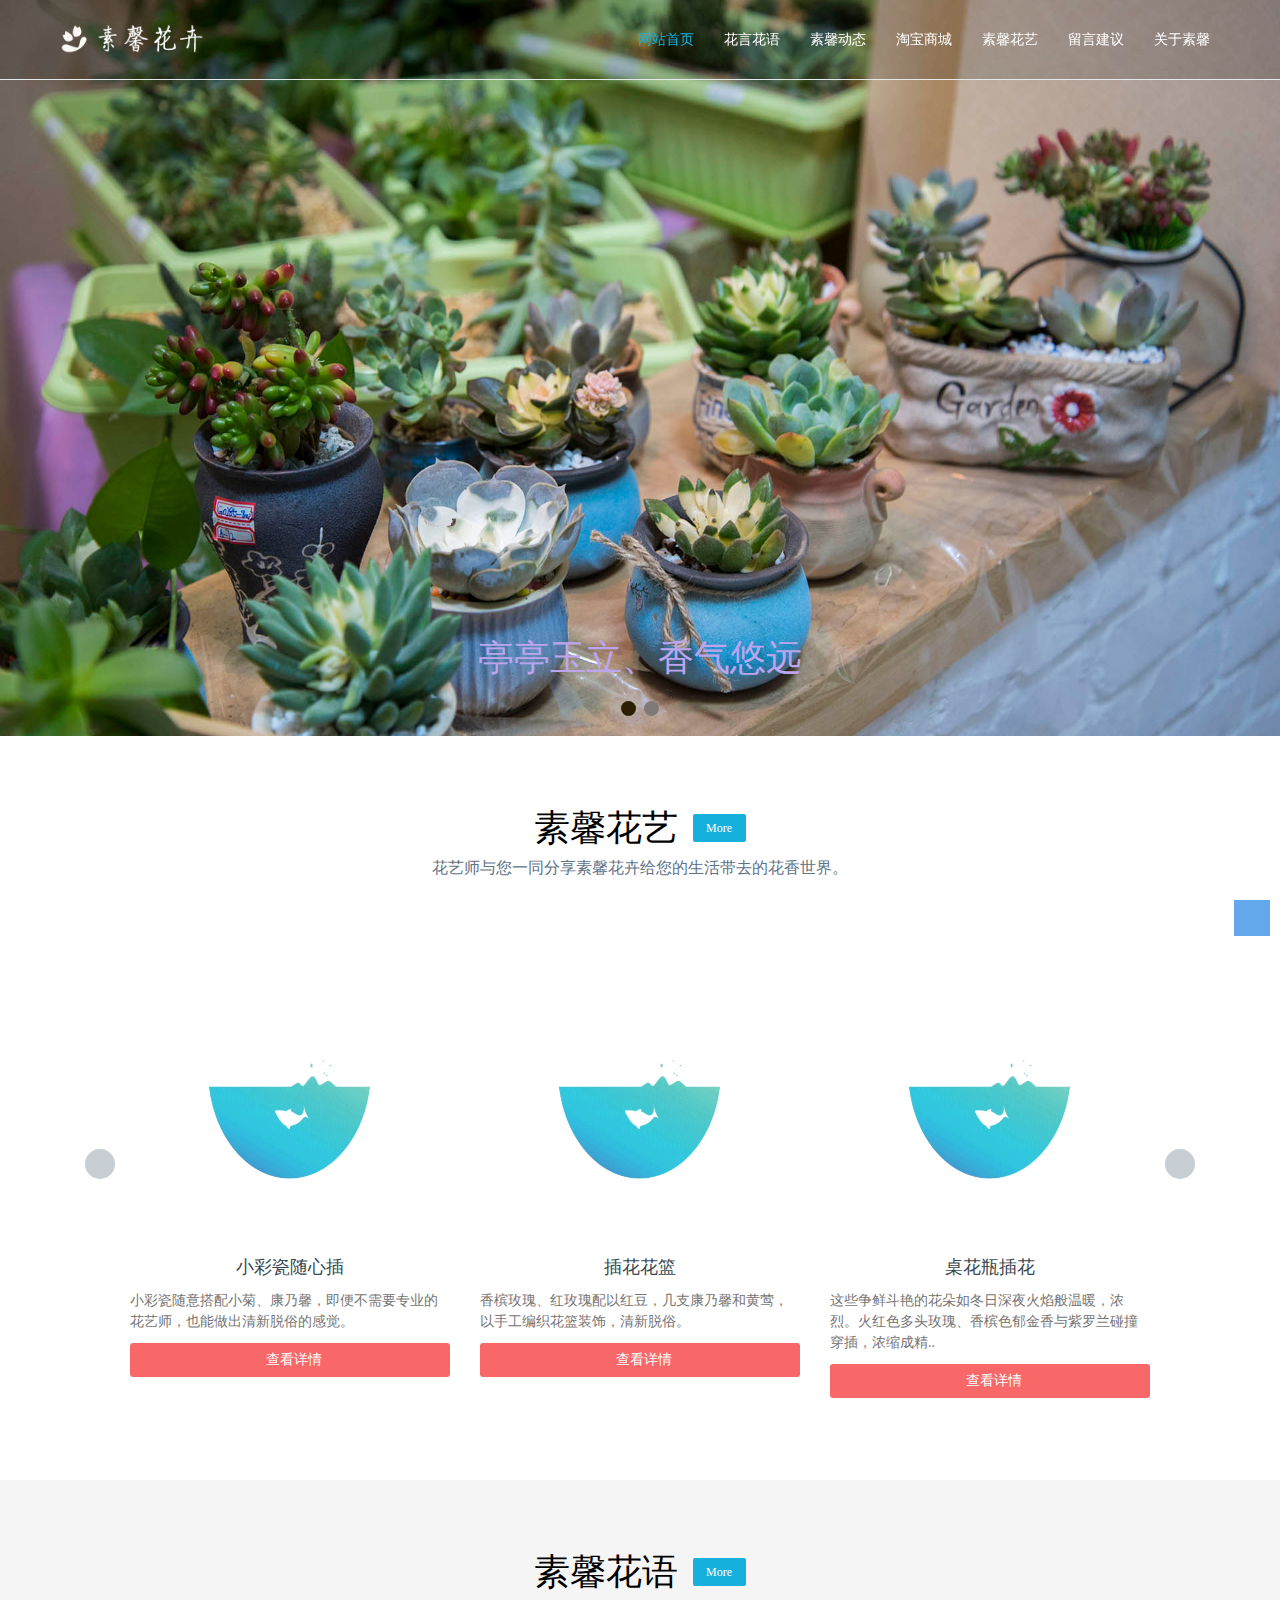
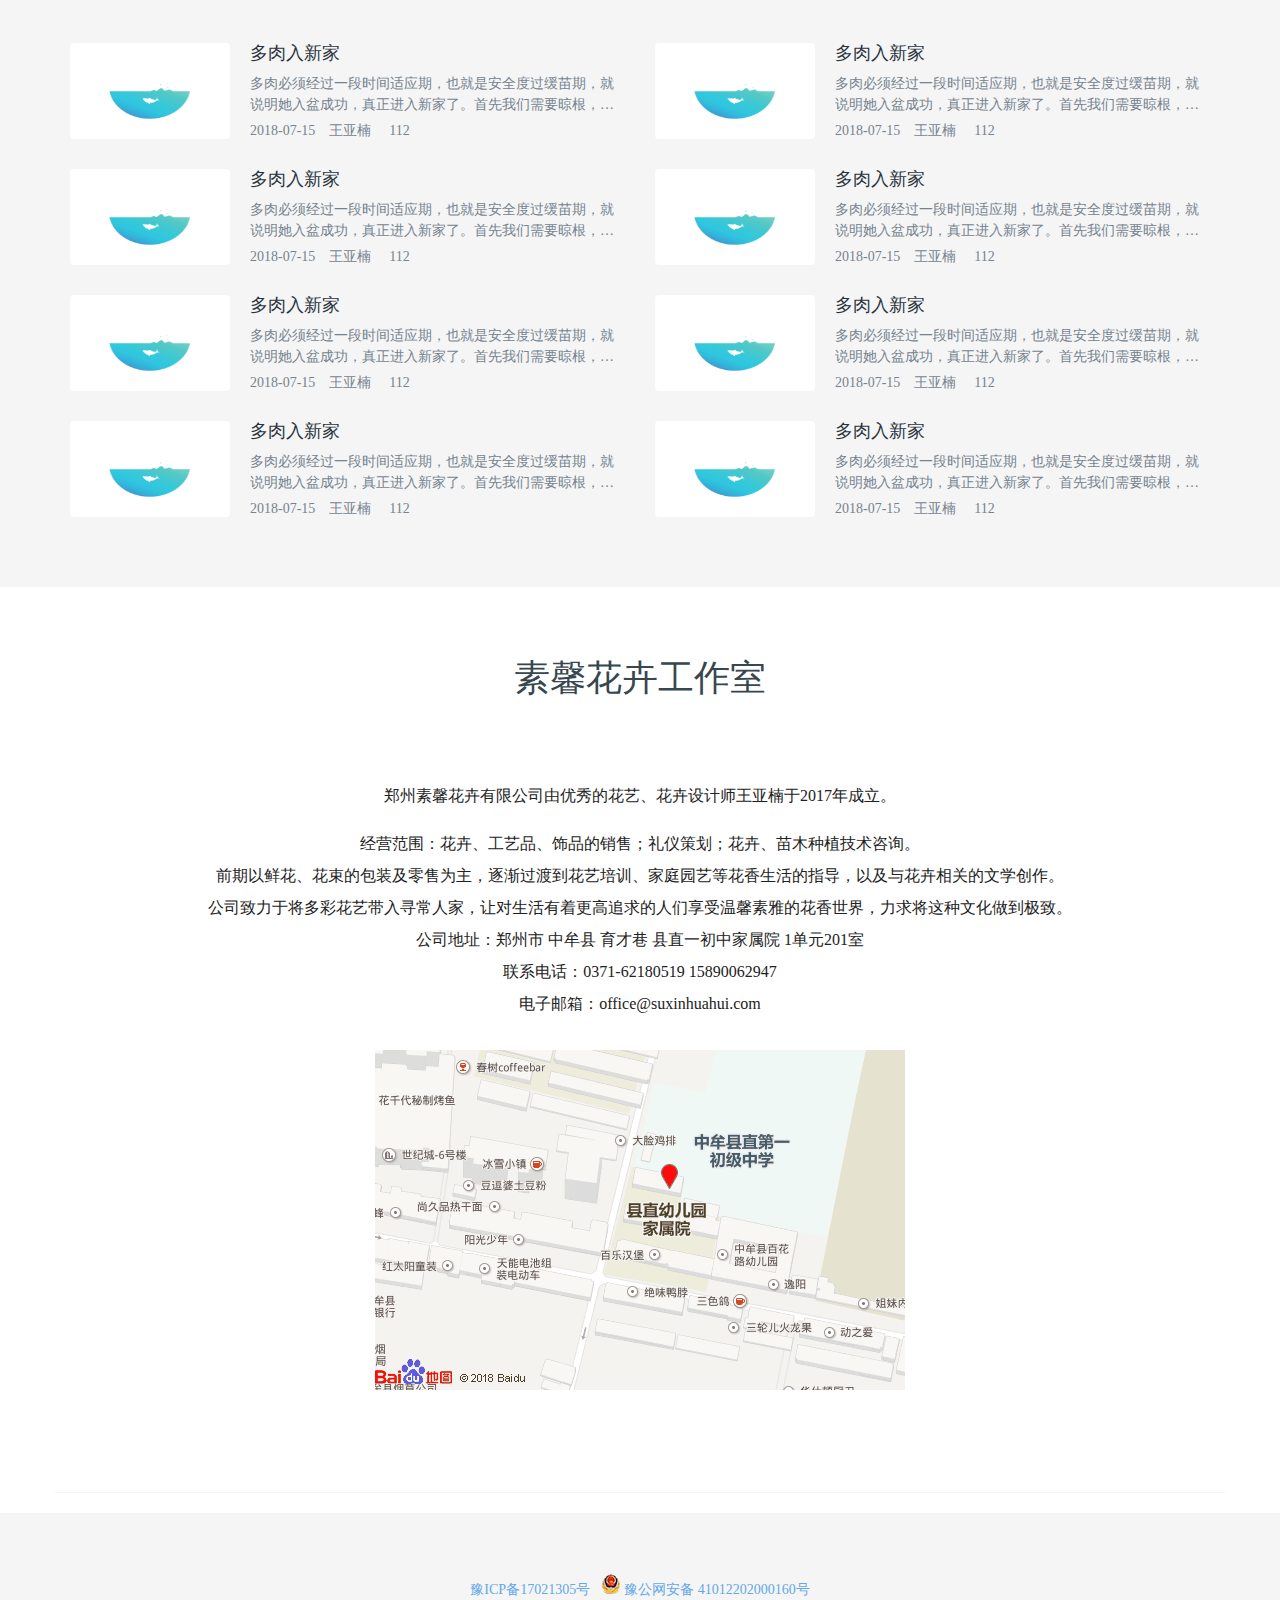
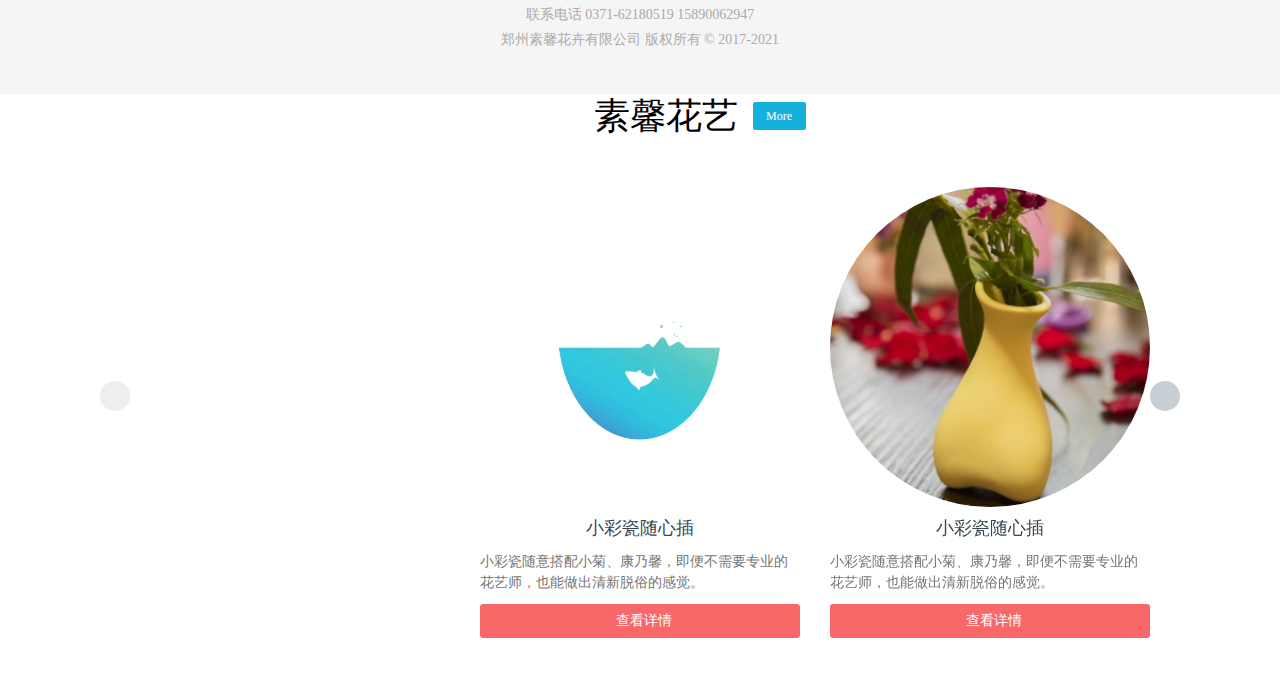
<file: index.html>
<!DOCTYPE html>
<html>
<head>
	<title>素馨花卉</title>
	<meta charset="utf-8">
	<link rel="stylesheet" type="text/css" href="css/index.css">
	<link rel="stylesheet" href="css/swiper-4.4.1.min.css" />
	<link rel="stylesheet" type="text/css" href="https://at.alicdn.com/t/font_800820_beulbcpk736.css">
	<link rel="stylesheet" href="css/animate.css" />
</head>
<style type="text/css">
.swiper-container {
    width: 1020px;
	height: 604px;
	margin:0 auto;
	/*padding: 0 15px;*/
}  
.swiper-wrapper {
	width: 1020px;
	height: 476px;
	/*padding: 0 60px;*/
	margin-top: 50px;
	position: relative;
}
.swiper-slide {
	display: inline-block;
	width: 900px;
	height: 454px;
	/*float: left;*/
	text-align: center;
	font-size: 18px;
	background: #fff;
	
	/* Center slide text vertically */
	display: -webkit-box;
	display: -ms-flexbox;
	display: -webkit-flex;
	display: flex;
	-webkit-box-pack: center;
	-ms-flex-pack: center;
	-webkit-justify-content: center;
	justify-content: center;
	-webkit-box-align: center;
	-ms-flex-align: center;
	-webkit-align-items: center;
	align-items: center;
}
.swiper-container {
	width: 1020px;
	height: 604px;
	/*margin:0 auto;*/
	padding: 0 30px;
}
.swiper-container .text {
	width: 1140px;
	height: 43px;
	margin-bottom: 11px;
	font-size: 36px;
	font-weight: 300;
	display: flex;
	align-items: center;
	justify-content: center;
}
.swiper-container .text a {
	display: inline-block;
	width: 27px;
	height: 18px;
	color: #fff;
	background-color: #16b0dc;
	padding: 5px 13px;
	margin-left: 15px;
	font-size: 12px;
	line-height: 18px;
	border-radius: 2px;
}
.swiper-container .text a:hover {
	background: #62a8ea;
}
.swiper-container p {
	font-size: 16px;
	font-weight: 300;
	text-align: center;
	width: 80%;
	margin: 0 auto;
	color: #5e7387;
}
.swiper-wrapper {
	width: 1020px;
	height: 476px;
	/*padding: 0 60px;*/
	margin-top: 50px;
	position: relative;
	
}
.swiper-wrapper .swiper-slide {
	display: inline-block;
	width: 320px;
	height: 454px;
	/*float: left;*/
	/*margin-right: 30px;*/
	/*float: left;*/
}
.swiper-wrapper .swiper-slide img {
	width: 320px;
	height: 320px;
	border-radius: 160px;
}
.swiper-wrapper .swiper-slide h4 {
	font-size: 18px;
	margin: 11px 0;
	font-weight: 400;
	line-height: 1.2;
	color: #37474f;
	text-align: center;
}
.swiper-wrapper .swiper-slide p {
	width: 100%;
	font-size: 14px;
	line-height: 21px;
	color: #757575;
	margin: 0 0 11px;
	text-align: left;
}
.swiper-wrapper .swiper-slide a {
	padding: 6px 15px;
	font-size: 14px;
	line-height: 22px;
	border-radius: 3px;
	display: block;
	color: #fff;
	background: #f96868;
	text-align: center;
	position: relative;
}
.swiper-wrapper .swiper-slide a:hover .list-zz{
	display: block;
}
.list-zz {
	display: none;
	position: absolute;
	top: 0;
	left: 0;
	width: 100%;
	height: 100%;
	background: rgba(255,255,255,0.1);
}
.swiper-button-prev , .swiper-button-next {
	width: 30px;
	height: 30px;
	border-radius: 15px;
	background: #C8CFD4;
	color: red;
	position: absolute;
	top: 0;
	bottom: 0;
	margin-bottom: auto;
	margin-top: auto;
	/*left: 15px;*/
	font-size: 15px;
	text-align: center;
	line-height: 30px;
}
.swiper-button-next {
	/*left: 0;*/
	right: 0;
}
.swiper-button-prev {
	left: 0;
	/*right: 0;*/
}
.swiper-button-next:hover {
	background: #B5BFC5;
	color: #fff;
}
.swiper-button-prev:hover {
	background: #B5BFC5;
	color: #fff;
}
.huayu-box li:first-child {
	animation-delay: .1s;
	animation-duration: 1s;
}
.huayu-box li:nth-child(2) {
	animation-delay: .1s;
	animation-duration: 1s;
}
.huayu-box li:nth-child(3) {
	animation-delay: .3s;
	animation-duration: 1s;
}
.huayu-box li:nth-child(4) {
	animation-delay: .3s;
	animation-duration: 1s;
}
.huayu-box li:nth-child(5) {
	animation-delay: .5s;
	animation-duration: 1s;
}.huayu-box li:nth-child(6) {
	animation-delay: .5s;
	animation-duration: 1s;
}
.huayu-box li:nth-child(7) {
	animation-delay: .7s;
	animation-duration: 1s;
}.huayu-box li:nth-child(8) {
	animation-delay: .7s;
	animation-duration: 1s;
}

</style>
<body>
<!-- 导航开始 -->
	<div class="nav-box">
		<div class="nav">
			<a href="" class="navL">
				<div class="logo">
					<img src="img/logo.png">
				</div>
			</a>
			<ul class="navR">
				<li>
					<a href="" class="hot">网站首页</a>
				</li>
				<li>
					<a href="hyhy.html">花言花语</a>
				</li>
				<li>
					<a href="sxdt.html">素馨动态</a>
				</li>
				<li>
					<a href="">淘宝商城</a>
				</li>
				<li>
					<a href="sxhy.html">素馨花艺</a>
				</li>
				<li>
					<a href="lyjy.html">留言建议</a>
				</li>
				<li>
					<a href="gysx.html">关于素馨</a>
				</li>
			</ul>
		</div>
	</div>
<!-- 导航结束 -->

<!-- banner开始 -->
	<div class="banner-box">
		<a class="banner" href="">
			<img src="img/banner1.JPG">
			<p>亭亭玉立、香气悠远</p>
		</a>
		<a class="banner" href="">
			<img src="img/banner2.JPG">
			<p>乐趣多多</p>
		</a>
		<a href="" class="btnL-zz"></a>
		<a href="" class="btnR-zz"></a>
		<div class="btnL"><i class="iconfont icon-zuojiantou"></i></div>
		<div class="btnR"><i class="iconfont icon-youjiantou"></i></div>
		<div class="btn-bottom">
			<div class="btn"></div>
			<div class="btn"></div>
		</div>
	</div>
<!-- banner结束 -->

<!-- 素馨花艺开始 -->
	<div class="huayi-box settop">
		<div class="huayi">
			<div class="text">
				素馨花艺
				<a href="">
					More
				</a>
			</div>
			<p>花艺师与您一同分享素馨花卉给您的生活带去的花香世界。</p>
			<div class="huayi-list">
				<div class="list">
					<img srcimg="img/huayi-list1.jpg" src="img/0172dd57ac15350000012e7e32747e.gif">
					<h4>小彩瓷随心插</h4>
					<p>小彩瓷随意搭配小菊、康乃馨，即便不需要专业的花艺师，也能做出清新脱俗的感觉。</p>
					<a href="">
						<i class="iconfont icon-videobluxiang"></i>&nbsp;
						查看详情
						<div class="list-zz"></div>
					</a>
				</div>
				<div class="list">
					<img srcimg="img/huayi-list2.jpg" src="img/0172dd57ac15350000012e7e32747e.gif">
					<h4>插花花篮</h4>
					<p>香槟玫瑰、红玫瑰配以红豆，几支康乃馨和黄莺，以手工编织花篮装饰，清新脱俗。</p>
					<a href="">
						<i class="iconfont icon-videobluxiang"></i>&nbsp;
						查看详情
						<div class="list-zz"></div>
					</a>
				</div>
				<div id="onelist" class="list">
					<img srcimg="img/huayi-list3.jpg" src="img/0172dd57ac15350000012e7e32747e.gif">
					<h4>桌花瓶插花</h4>
					<p>这些争鲜斗艳的花朵如冬日深夜火焰般温暖，浓烈。火红色多头玫瑰、香槟色郁金香与紫罗兰碰撞穿插，浓缩成精..</p>
					<a href="">
						<i class="iconfont icon-videobluxiang"></i>&nbsp;
						查看详情
						<div class="list-zz"></div>
					</a>
				</div>
				<a href="" class="btnL2"><i class="iconfont icon-zuojiantou"></i></a>
				<a href="" class="btnR2"><i class="iconfont icon-youjiantou"></i></a>
			</div>
		</div>		
	</div>
<!-- 素馨花艺结束 -->

<!-- 素馨花语开始 -->
	<div class="huayu-box settop">
		<div class="huayu">
			<div class="text">
				素馨花语<a href="hyhy.html">More</a>
			</div>
			<ul>
				<li>
					<a href="hyhy.html" class="img-box"><img srcimg="./img/huayu-list1.jpg" src="img/0172dd57ac15350000012e7e32747e.gif" title="多肉入新家"></a>
					<div class="text-body">
						<a href="hyhy.html">多肉入新家</a>
						<p>多肉必须经过一段时间适应期，也就是安全度过缓苗期，就说明她入盆成功，真正进入新家了。首先我们需要晾根，然后我们需要</p>
						<p>
							<span>2018-07-15</span>
							<span>王亚楠</span>
							<span><i class="iconfont icon-ai-eye"></i>112</span>
						</p>
					</div>
				</li>
				<li>
					<a href="hyhy.html" class="img-box"><img srcimg="img/huayu-list1.jpg" src="img/0172dd57ac15350000012e7e32747e.gif" title="多肉入新家"></a>
					<div class="text-body">
						<a href="hyhy.html">多肉入新家</a>
						<p>多肉必须经过一段时间适应期，也就是安全度过缓苗期，就说明她入盆成功，真正进入新家了。首先我们需要晾根，然后我们需要</p>
						<p>
							<span>2018-07-15</span>
							<span>王亚楠</span>
							<span><i class="iconfont icon-ai-eye"></i>112</span>
						</p>
					</div>
				</li>
				<li>
					<a href="hyhy.html" class="img-box"><img srcimg="img/huayu-list1.jpg" src="img/0172dd57ac15350000012e7e32747e.gif" title="多肉入新家"></a>
					<div class="text-body">
						<a href="hyhy.html">多肉入新家</a>
						<p>多肉必须经过一段时间适应期，也就是安全度过缓苗期，就说明她入盆成功，真正进入新家了。首先我们需要晾根，然后我们需要</p>
						<p>
							<span>2018-07-15</span>
							<span>王亚楠</span>
							<span><i class="iconfont icon-ai-eye"></i>112</span>
						</p>
					</div>
				</li>
				<li>
					<a href="hyhy.html" class="img-box"><img srcimg="./img/huayu-list1.jpg" src="img/0172dd57ac15350000012e7e32747e.gif" title="多肉入新家"></a>
					<div class="text-body">
						<a href="hyhy.html">多肉入新家</a>
						<p>多肉必须经过一段时间适应期，也就是安全度过缓苗期，就说明她入盆成功，真正进入新家了。首先我们需要晾根，然后我们需要</p>
						<p>
							<span>2018-07-15</span>
							<span>王亚楠</span>
							<span><i class="iconfont icon-ai-eye"></i>112</span>
						</p>
					</div>
				</li>
				<li>
					<a href="hyhy.html" class="img-box"><img srcimg="./img/huayu-list1.jpg" src="img/0172dd57ac15350000012e7e32747e.gif" title="多肉入新家"></a>
					<div class="text-body">
						<a href="hyhy.html">多肉入新家</a>
						<p>多肉必须经过一段时间适应期，也就是安全度过缓苗期，就说明她入盆成功，真正进入新家了。首先我们需要晾根，然后我们需要</p>
						<p>
							<span>2018-07-15</span>
							<span>王亚楠</span>
							<span><i class="iconfont icon-ai-eye"></i>112</span>
						</p>
					</div>
				</li>
				<li>
					<a href="hyhy.html" class="img-box"><img srcimg="./img/huayu-list1.jpg" src="img/0172dd57ac15350000012e7e32747e.gif" title="多肉入新家"></a>
					<div class="text-body">
						<a href="hyhy.html">多肉入新家</a>
						<p>多肉必须经过一段时间适应期，也就是安全度过缓苗期，就说明她入盆成功，真正进入新家了。首先我们需要晾根，然后我们需要</p>
						<p>
							<span>2018-07-15</span>
							<span>王亚楠</span>
							<span><i class="iconfont icon-ai-eye"></i>112</span>
						</p>
					</div>
				</li>
				<li>
					<a href="hyhy.html" class="img-box"><img srcimg="./img/huayu-list1.jpg" src="img/0172dd57ac15350000012e7e32747e.gif" title="多肉入新家"></a>
					<div class="text-body">
						<a href="hyhy.html">多肉入新家</a>
						<p>多肉必须经过一段时间适应期，也就是安全度过缓苗期，就说明她入盆成功，真正进入新家了。首先我们需要晾根，然后我们需要</p>
						<p>
							<span>2018-07-15</span>
							<span>王亚楠</span>
							<span><i class="iconfont icon-ai-eye"></i>112</span>
						</p>
					</div>
				</li>
				<li>
					<a href="hyhy.html" class="img-box"><img srcimg="./img/huayu-list1.jpg" src="img/0172dd57ac15350000012e7e32747e.gif" title="多肉入新家"></a>
					<div class="text-body">
						<a href="hyhy.html">多肉入新家</a>
						<p>多肉必须经过一段时间适应期，也就是安全度过缓苗期，就说明她入盆成功，真正进入新家了。首先我们需要晾根，然后我们需要</p>
						<p>
							<span>2018-07-15</span>
							<span>王亚楠</span>
							<span><i class="iconfont icon-ai-eye"></i>112</span>
						</p>
					</div>
				</li>
			</ul>
		</div>
	</div>			
<!-- 素馨花语结束 -->

<!-- 素馨工作室开始 -->
	<div class="work">
		<h3>素馨花卉工作室</h3>
		<p>郑州素馨花卉有限公司由优秀的花艺、花卉设计师王亚楠于2017年成立。</p>
		<p>经营范围：花卉、工艺品、饰品的销售；礼仪策划；花卉、苗木种植技术咨询。</p>
		<p>前期以鲜花、花束的包装及零售为主，逐渐过渡到花艺培训、家庭园艺等花香生活的指导，以及与花卉相关的文学创作。</p>
		<p>公司致力于将多彩花艺带入寻常人家，让对生活有着更高追求的人们享受温馨素雅的花香世界，力求将这种文化做到极致。</p>
		<p>公司地址：郑州市 中牟县 育才巷 县直一初中家属院 1单元201室</p>
		<p>联系电话：0371-62180519  15890062947</p>
		<p>电子邮箱：office@suxinhuahui.com</p>
		<img src="./img/ditu.png">
	</div>
<!-- 素馨工作室结束 -->

<!-- 底部开始 -->
	<div class="footer">
		<div class="kong"></div>
		<div class="link">
			<a href="#">
				<i class="iconfont icon-weixin"></i>
			</a>
			<a href="#">
				<i class="iconfont icon-qq"></i>
				<div class="link-zz"></div>
			</a>
			<a href="#">
				<i class="iconfont icon-youxiang"></i>
				<div class="link-zz"></div>
			</a>
		</div>
		<p>
			<a href="#">豫ICP备17021305号 </a>&nbsp;&nbsp;
			<a href="#">
				<img src="img/gongan.png">
				豫公网安备 41012202000160号
			</a>
		</p>
		<p>联系电话 0371-62180519 15890062947</p>
		<p>郑州素馨花卉有限公司 版权所有 © 2017-2021</p>
	</div>
	<a href="javascript:void(false);" class="button">
		<i class="iconfont icon-shangjiantou"></i>
		<div class="button-zz"></div>
	</a>
<!-- 底部结束 -->

<!--swiper开始-->
	<div class="swiper-container">
		<div class="text">
			素馨花艺
			<a href="">
				More
			</a>
		</div>
	    <div class="swiper-wrapper" >
	        <div class="swiper-slide" sytel="900px">
	        	<img srcimg="img/huayi-list1.jpg" src="img/0172dd57ac15350000012e7e32747e.gif">
				<h4>小彩瓷随心插</h4>
				<p>小彩瓷随意搭配小菊、康乃馨，即便不需要专业的花艺师，也能做出清新脱俗的感觉。</p>
				<a href="">
					<i class="iconfont icon-videobluxiang"></i>&nbsp;
					查看详情
					<div class="list-zz"></div>
				</a>
	        </div>
	        <div class="swiper-slide">
	        	<!--<div class="list">-->
					<img src="img/huayi-list1.jpg">
					<h4>小彩瓷随心插</h4>
					<p>小彩瓷随意搭配小菊、康乃馨，即便不需要专业的花艺师，也能做出清新脱俗的感觉。</p>
					<a href="">
						<i class="iconfont icon-videobluxiang"></i>&nbsp;
						查看详情
						<div class="list-zz"></div>
					</a>
				<!--</div>-->
	        </div>
	        <div class="swiper-slide list">
	        	<!--<div class="list">-->
					<img src="img/huayi-list1.jpg">
					<h4>小彩瓷随心插</h4>
					<p>小彩瓷随意搭配小菊、康乃馨，即便不需要专业的花艺师，也能做出清新脱俗的感觉。</p>
					<a href="">
						<i class="iconfont icon-videobluxiang"></i>&nbsp;
						查看详情
						<div class="list-zz"></div>
					</a>
				<!--</div>-->
	        </div>
	    	<div class="swiper-slide list">
	        	<img src="img/huayi-list1.jpg">
				<h4>小彩瓷随心插</h4>
				<p>小彩瓷随意搭配小菊、康乃馨，即便不需要专业的花艺师，也能做出清新脱俗的感觉。</p>
				<a href="">
					<i class="iconfont icon-videobluxiang"></i>&nbsp;
					查看详情
					<div class="list-zz"></div>
				</a>
	        </div>
	        <div class="swiper-slide list">
	        	<!--<div class="list">-->
					<img src="img/huayi-list1.jpg">
					<h4>小彩瓷随心插</h4>
					<p>小彩瓷随意搭配小菊、康乃馨，即便不需要专业的花艺师，也能做出清新脱俗的感觉。</p>
					<a href="">
						<i class="iconfont icon-videobluxiang"></i>&nbsp;
						查看详情
						<div class="list-zz"></div>
					</a>
				<!--</div>-->
	        </div>
	        <div class="swiper-slide list">
	        	<!--<div class="list">-->
					<img src="img/huayi-list1.jpg">
					<h4>小彩瓷随心插</h4>
					<p>小彩瓷随意搭配小菊、康乃馨，即便不需要专业的花艺师，也能做出清新脱俗的感觉。</p>
					<a href="">
						<i class="iconfont icon-videobluxiang"></i>&nbsp;
						查看详情
						<div class="list-zz"></div>
					</a>
				<!--</div>-->
	       </div>
	    </div>
	    <!-- 如果需要分页器 -->
	    <!--<div class="swiper-pagination"></div>-->
	    
	    <!-- 如果需要导航按钮 -->
	    <div class="swiper-button-prev"><i class="iconfont icon-zuojiantou"></i></div>
	    <div class="swiper-button-next"><i class="iconfont icon-youjiantou"></i></div>
	    
	    <!-- 如果需要滚动条 -->
	    <!--<div class="swiper-scrollbar"></div>-->
	</div>
<!--swiper结束-->

</body>
</html>
<script src="js/animate.js" type="text/javascript"></script>
<script src="js/function.js"></script>
<script src="js/swiper-4.4.1.min.js"></script>
<script>
	
//按需加载
	let settop = document.querySelectorAll(".settop");
	let lis = document.querySelectorAll(".huayu-box li");
	let work = document.querySelector(".work");

	let arr = [];
	settop.forEach((val,index) => {
		arr.push(val.offsetTop);
	})
//nav
	window.onscroll = function () {
		let nav = document.querySelector(".nav-box");
		let nav_a = document.querySelectorAll(".navR li a");
		let bodytop = document.body.scrollTop || document.documentElement.scrollTop;
		if (bodytop != 0) {
			nav.style.background = "#fff";
			for (let i = 0; i < nav_a.length; i++) {
				nav_a[i].style.color = "#2a333c";				
			}
			nav_a[0].style.color = "#16b0dc";
		}else {
			nav.style.background = "rgba(0, 0, 0, 0.15)";
			for (let i = 0; i < nav_a.length; i++) {
				nav_a[i].style.color = "#fff";
			}
			nav_a[0].style.color = "#16b0dc";	
		}
		
//按需加载
		arr.forEach((val,index) => {
			//当滚动条的距离>每个楼层的offsettop时,让对应楼层的图片出现
			if (bodytop >= val) {

				if (index == 1) {
					lis[0].classList.add("animated","fadeInLeft"); 
					lis[2].classList.add("animated","fadeInLeft");
					lis[4].classList.add("animated","fadeInLeft");
					lis[6].classList.add("animated","fadeInLeft");
					lis[1].classList.add("animated","fadeInRight");
					lis[3].classList.add("animated","fadeInRight");
					lis[5].classList.add("animated","fadeInRight");
					lis[7].classList.add("animated","fadeInRight");
				}
				
				//获取每一楼层中对应的所有图片
				let imgs = settop[index].querySelectorAll(".settop img");
				//得到每一张图片的imgSRC属性值
				imgs.forEach((vals) => {
					//vals每一张图片
					let url = vals.getAttribute("srcimg");	
					vals.setAttribute("src",url);
				})			
			}
			
		})
		if (bodytop >= work.offsetTop) {

			work.classList.add("animated","fadeInUp");				
		}

//返顶	
		let ftop = document.querySelector(".button");	
		console.log(bodytop);
		if (bodytop > 700) {
			ftop.style.bottom = "10px";
			ftop.style.opacity = 1;
		}
		if (bodytop <= 700) {
			ftop.style.bottom = "-36px";
			ftop.style.opacity = 0;
		}
		ftop.onclick = function () {
			animate(document.body,{scrollTop:0});
			animate(document.documentElement,{scrollTop:0});
		}		
	}	
	
	
//轮播
	let circle = document.querySelectorAll(".btn-bottom .btn");
	let bannerimg = document.querySelectorAll(".banner-box .banner");
	let banner = document.querySelector(".banner-box");
	let rbtn = document.querySelector(".banner-box .btnR");
	let lbtn = document.querySelector(".banner-box .btnL");
	let bannerP = document.querySelectorAll(".banner p");
	banner_oi(circle,bannerimg,banner,rbtn,lbtn,"hot",2000,0);
	
//	let bannerOption = document.querySelectorAll(".banner");
//	
//			console.log(getComputedStyle(bannerOption[1],null).opacity);
//	
//	bannerOption.forEach((val,index) => {
//
//		if (getComputedStyle(bannerOption[1],null).opacity == 1) {
//
//			bannerP[1].classList.add("animated","fadeInLeft");
//		}
//	})
	
	
//花艺轮播
	var appendNumber = 6;
    var prependNumber = 1;
    var swiper = new Swiper('.swiper-container', {
    	autoplay:true,
		slidesPerView: 3,
	    centeredSlides: true,
	    spaceBetween: 30,
	    pagination: {
	        el: '.swiper-pagination',
	        clickable: true,
	    },
	    navigation: {
	        nextEl: '.swiper-button-next',
	        prevEl: '.swiper-button-prev',
        },
    });
    document.querySelector('.prepend-2-slides').addEventListener('click', function (e) {
	    e.preventDefault();
	    swiper.prependSlide([
	        '<div class="swiper-slide">Slide ' + (--prependNumber) + '</div>',
	        '<div class="swiper-slide">Slide ' + (--prependNumber) + '</div>'
	    ]);
    });
    document.querySelector('.prepend-slide').addEventListener('click', function (e) {
        e.preventDefault();
        swiper.prependSlide('<div class="swiper-slide">Slide ' + (--prependNumber) + '</div>');
    });
    document.querySelector('.append-slide').addEventListener('click', function (e) {
        e.preventDefault();
        swiper.appendSlide('<div class="swiper-slide">Slide ' + (++appendNumber) + '</div>');
    });
    document.querySelector('.append-2-slides').addEventListener('click', function (e) {
        e.preventDefault();
        swiper.appendSlide([
            '<div class="swiper-slide">Slide ' + (++appendNumber) + '</div>',
            '<div class="swiper-slide">Slide ' + (++appendNumber) + '</div>'
        ]);
    });
	
</script>
</file>
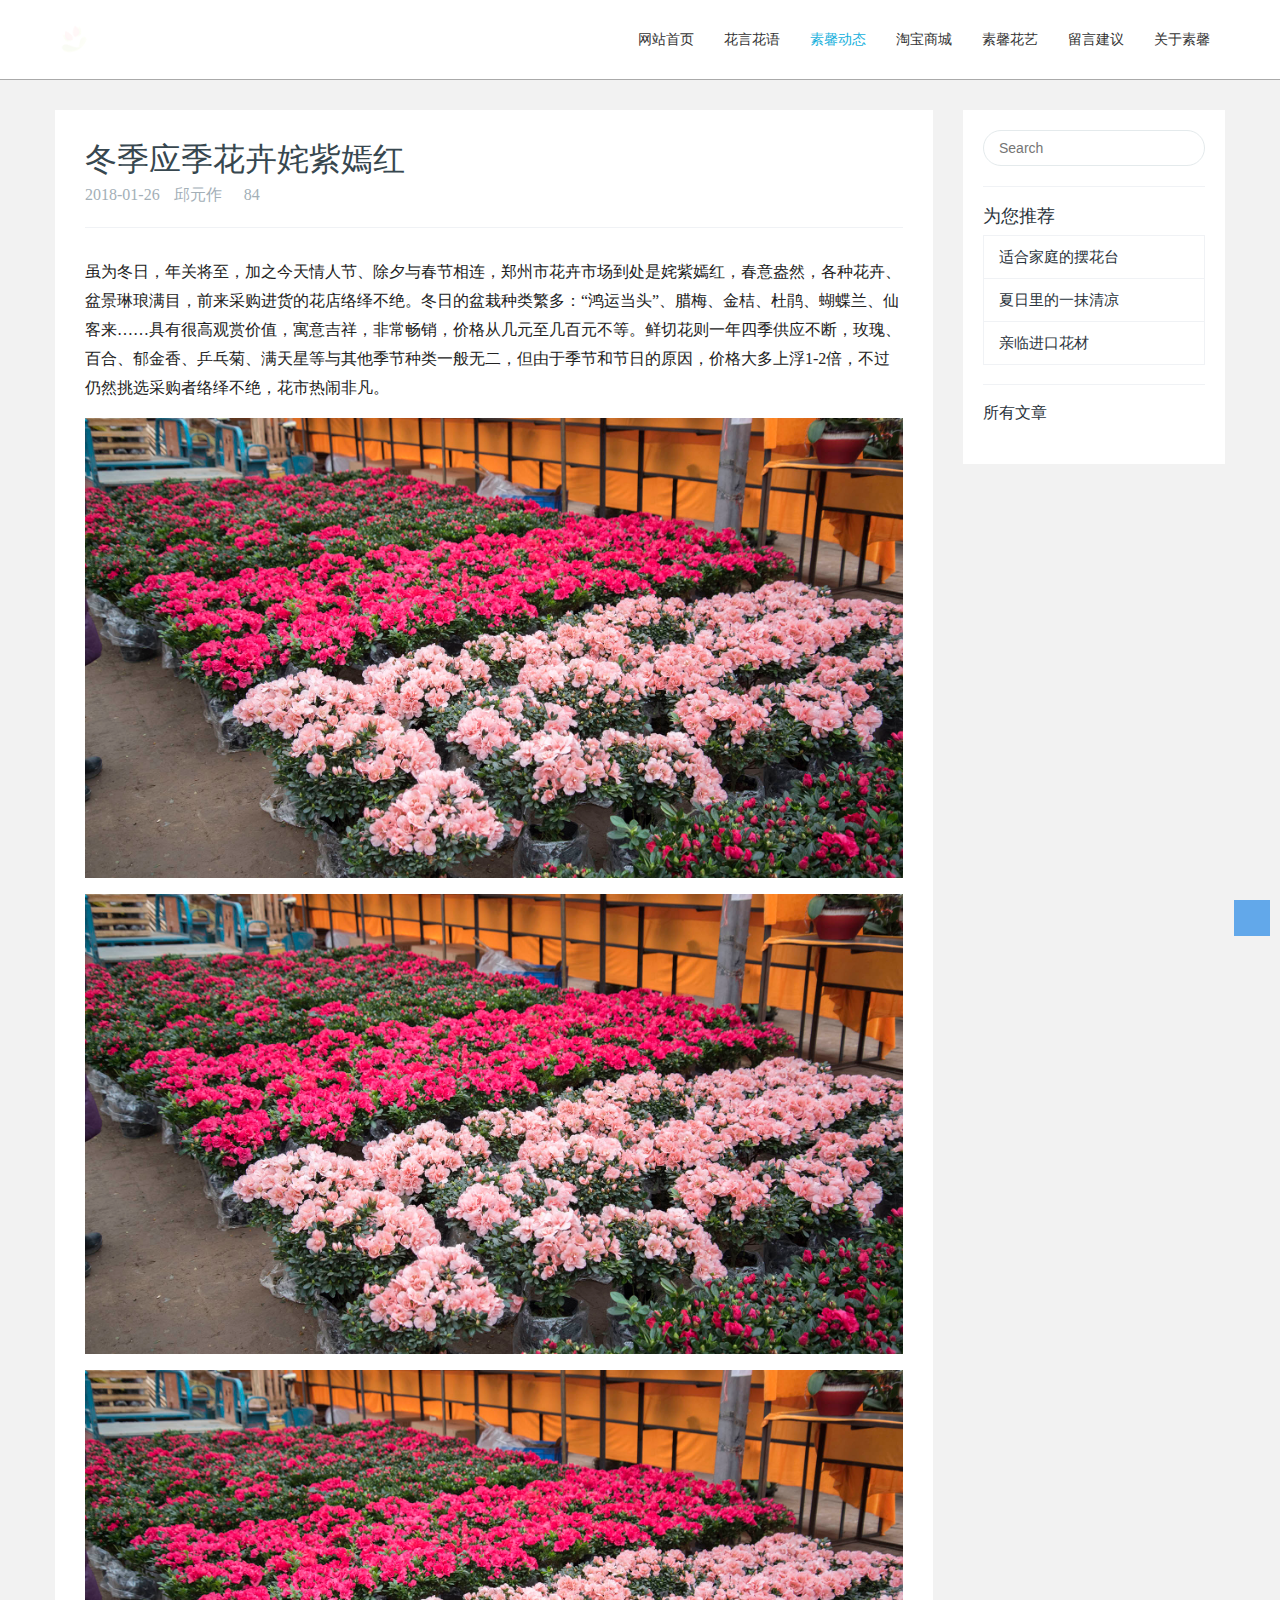
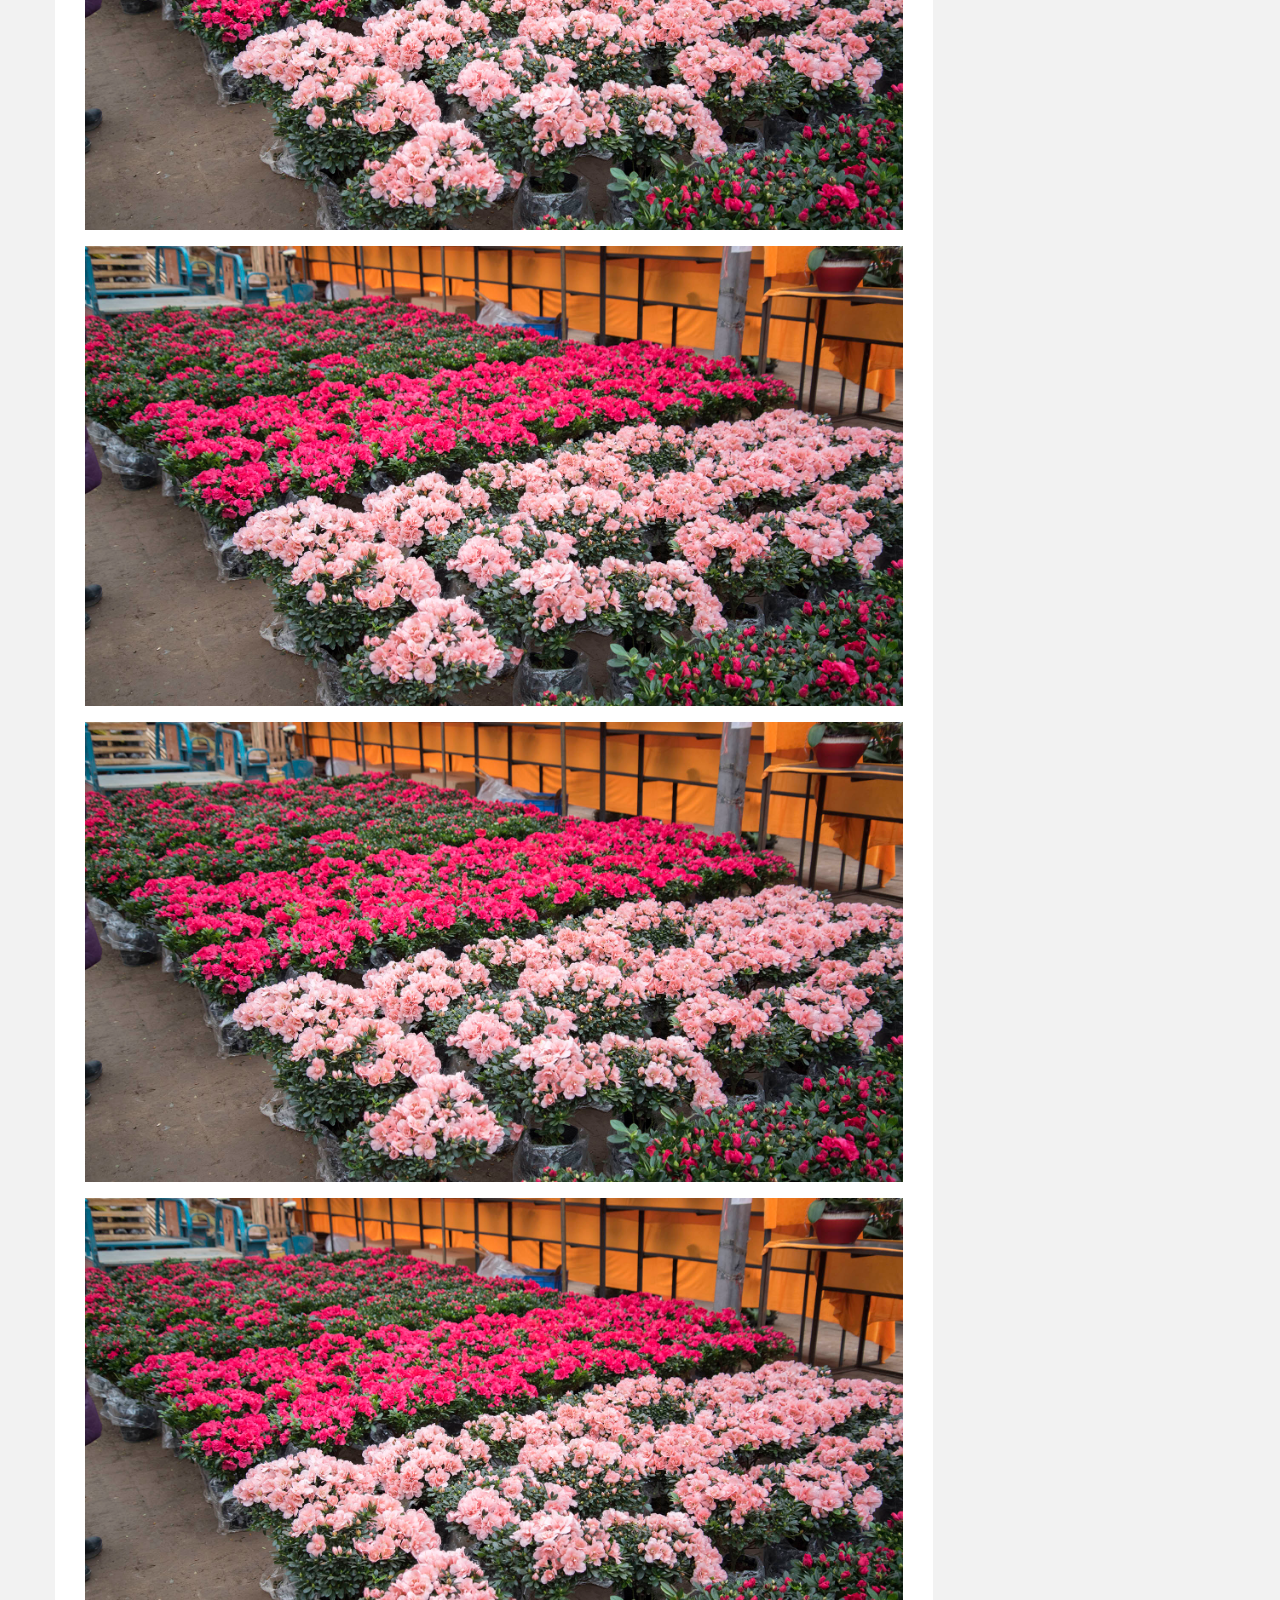
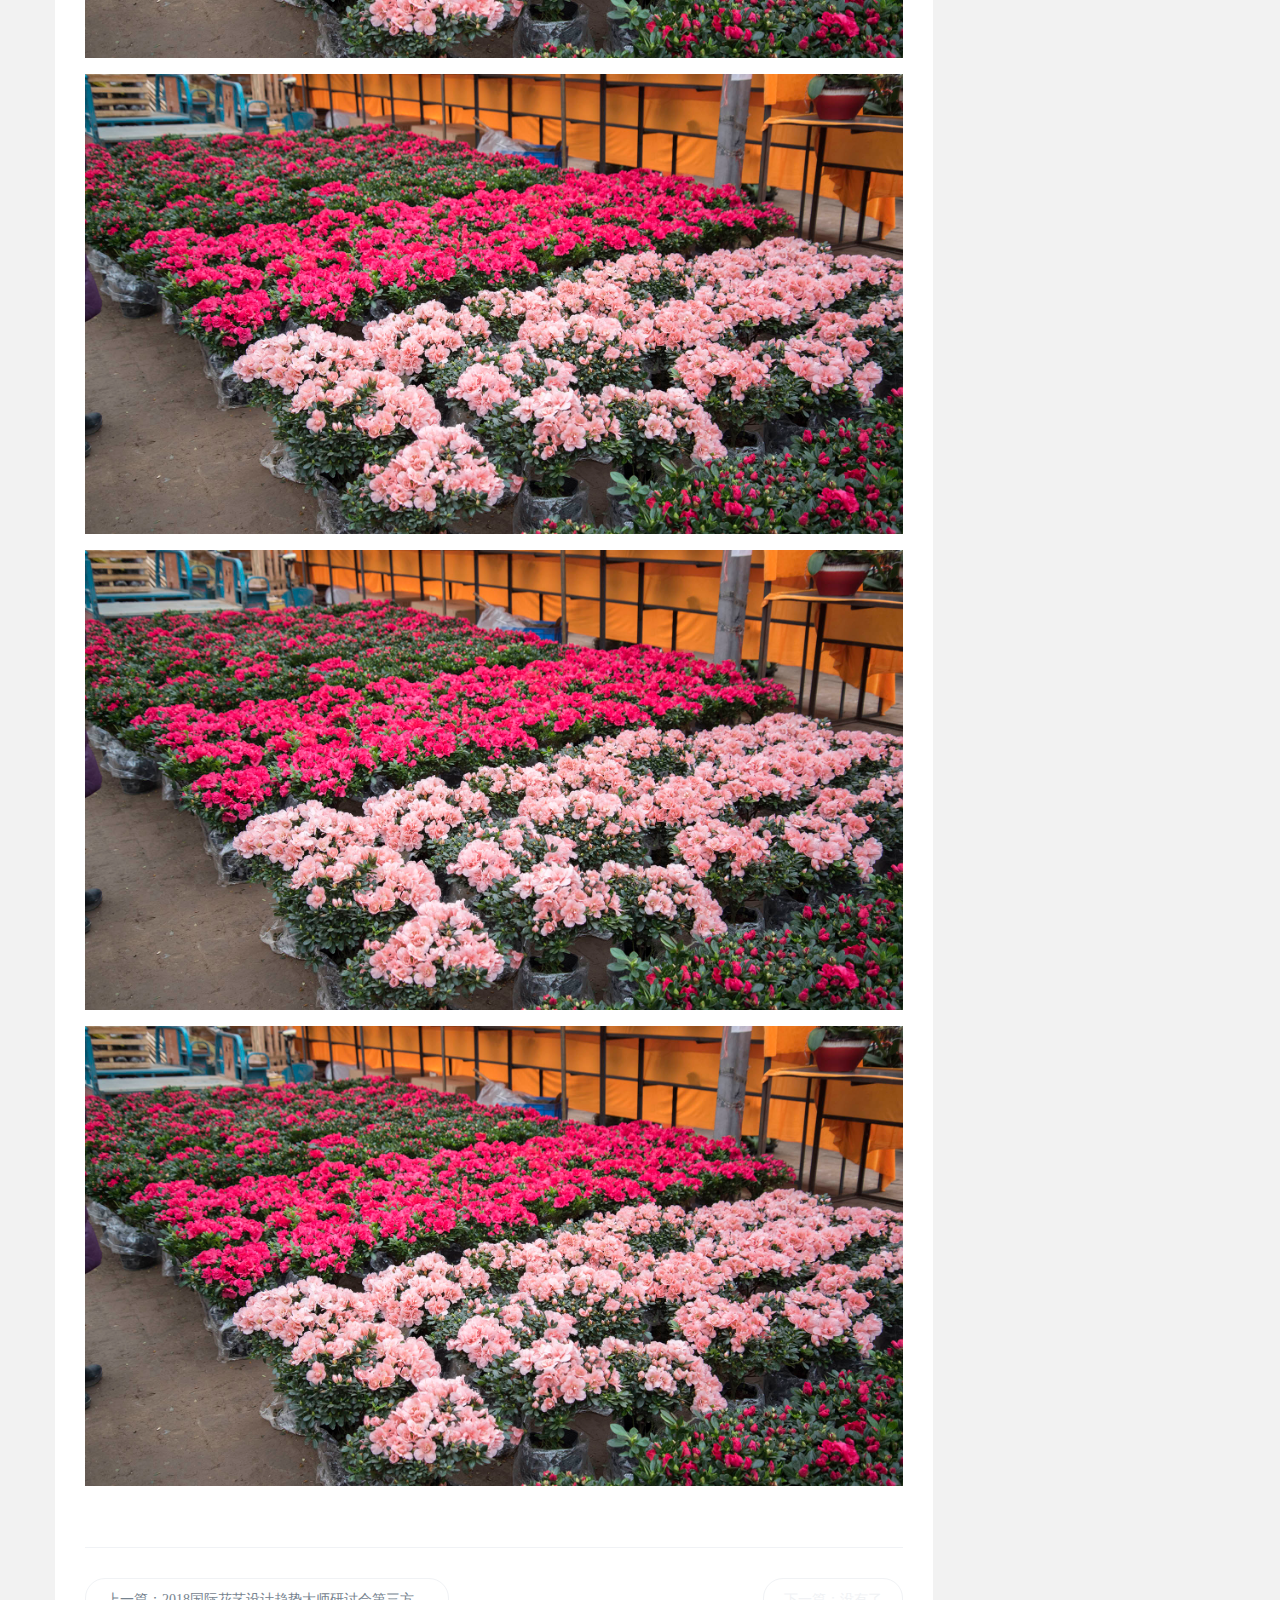
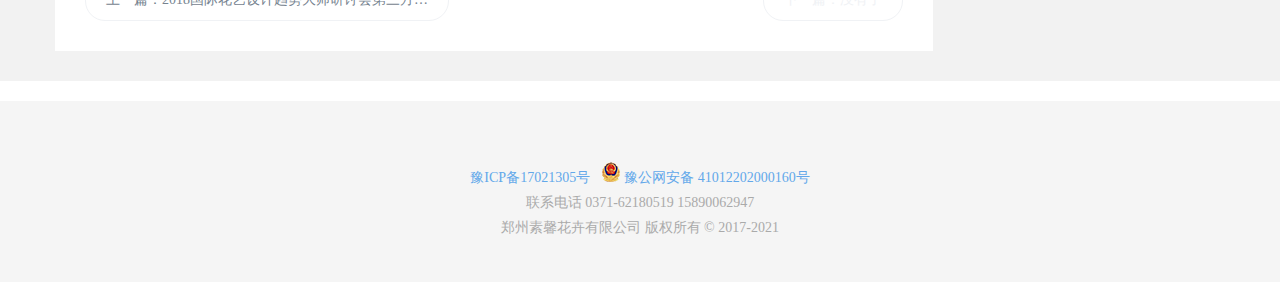
<file: gtxq.html>
<!DOCTYPE html>
<html>
<head>
	<title>个体详情</title>
	<meta charset="utf-8">
	<link rel="stylesheet" type="text/css" href="css/gtxq.css">
	<link rel="stylesheet" type="text/css" href="https://at.alicdn.com/t/font_800820_gf0pq0yrjru.css">
</head>
<body>
<!-- 导航开始 -->
	<div class="nav-box">
		<div class="nav">
			<a href="" class="navL">
				<div class="logo">
					<img src="img/logo.png">
				</div>
			</a>
			<ul class="navR">
				<li>
					<a href="index.html">网站首页</a>
				</li>
				<li>
					<a href="hyhy.html">花言花语</a>
				</li>
				<li>
					<a href="" class="hot">素馨动态</a>
				</li>
				<li>
					<a href="">淘宝商城</a>
				</li>
				<li>
					<a href="sxhy.html">素馨花艺</a>
				</li>
				<li>
					<a href="lyjy.html">留言建议</a>
				</li>
				<li>
					<a href="gysx.html">关于素馨</a>
				</li>
			</ul>
		</div>
	</div>
<!-- 导航结束 -->

<!-- 详情开始 -->
	<div class="xq-box">
		<div class="xq-content">
			<div class="xq-list">
				<ul class="list-body">
					<h1>冬季应季花卉姹紫嫣红</h1>
					<p class="info">
						<span>2018-01-26</span>
						<span>邱元作</span>
						<span><i class="iconfont icon-ai-eye"></i>&nbsp;&nbsp;84</span>
					</p>
					<div class="jieshao">
						<p>虽为冬日，年关将至，加之今天情人节、除夕与春节相连，郑州市花卉市场到处是姹紫嫣红，春意盎然，各种花卉、盆景琳琅满目，前来采购进货的花店络绎不绝。冬日的盆栽种类繁多：“鸿运当头”、腊梅、金桔、杜鹃、蝴蝶兰、仙客来……具有很高观赏价值，寓意吉祥，非常畅销，价格从几元至几百元不等。鲜切花则一年四季供应不断，玫瑰、百合、郁金香、乒乓菊、满天星等与其他季节种类一般无二，但由于季节和节日的原因，价格大多上浮1-2倍，不过仍然挑选采购者络绎不绝，花市热闹非凡。</p>
						<div class="img"><img src="img/jieshao1.jpg"></div>
						<div class="img"><img src="img/jieshao1.jpg"></div>
						<div class="img"><img src="img/jieshao1.jpg"></div>
						<div class="img"><img src="img/jieshao1.jpg"></div>
						<div class="img"><img src="img/jieshao1.jpg"></div>
						<div class="img"><img src="img/jieshao1.jpg"></div>
						<div class="img"><img src="img/jieshao1.jpg"></div>
						<div class="img"><img src="img/jieshao1.jpg"></div>
						<div class="img"><img src="img/jieshao1.jpg"></div>
					</div>
				</ul>
				<a href="" class="button1">上一篇：2018国际花艺设计趋势大师研讨会第三方发地方</a>
				<a href="" class="button2">下一篇：没有了</a>
			</div>
			<div class="xq-cebian">
				<input type="text" name="" placeholder="Search">
				<a href="#" class="search"><i class="iconfont icon-sousuo"></i></a>
				<div class="xq-news">
					<h3>为您推荐</h3>
					<ul>
						<li><a href="#">适合家庭的摆花台</a></li>
						<li><a href="#">夏日里的一抹清凉</a></li>
						<li><a href="#">亲临进口花材</a></li>
					</ul>
				</div>
				<a href="#" class="all">所有文章</a>
			</div>
		</div>
	</div>
<!-- 详情结束 -->

<!-- 底部开始 -->
	<div class="footer">
		<div class="kong"></div>
		<div class="link">
			<a href="#">
				<i class="iconfont icon-weixin"></i>
			</a>
			<a href="#">
				<i class="iconfont icon-qq"></i>
				<div class="link-zz"></div>
			</a>
			<a href="#">
				<i class="iconfont icon-youxiang"></i>
				<div class="link-zz"></div>
			</a>
		</div>
		<p>
			<a href="#">豫ICP备17021305号 </a>&nbsp;&nbsp;
			<a href="#">
				<img src="img/gongan.png">
				豫公网安备 41012202000160号
			</a>
		</p>
		<p>联系电话 0371-62180519 15890062947</p>
		<p>郑州素馨花卉有限公司 版权所有 © 2017-2021</p>
	</div>
	<a href="javascript:void(false);" class="button">
		<i class="iconfont icon-shangjiantou"></i>
		<div class="button-zz"></div>
	</a>
<!-- 底部结束 -->
</body>
</html>
<script src="js/animate.js" type="text/javascript"></script>
<script src="js/function.js"></script>
<script src="js/swiper-4.4.1.min.js"></script>
<script>
	window.onscroll = function () {
		let bodytop = document.body.scrollTop || document.documentElement.scrollTop;
		
		
		let ftop = document.querySelector(".button");	

		if (bodytop > 700) {
			ftop.style.bottom = "10px";
			ftop.style.opacity = 1;
		}
		if (bodytop <= 700) {
			ftop.style.bottom = "-36px";
			ftop.style.opacity = 0;
		}
		
		ftop.onclick = function () {
			animate(document.body,{scrollTop:0});
			animate(document.documentElement,{scrollTop:0});
		}	
	}
</script>
</file>
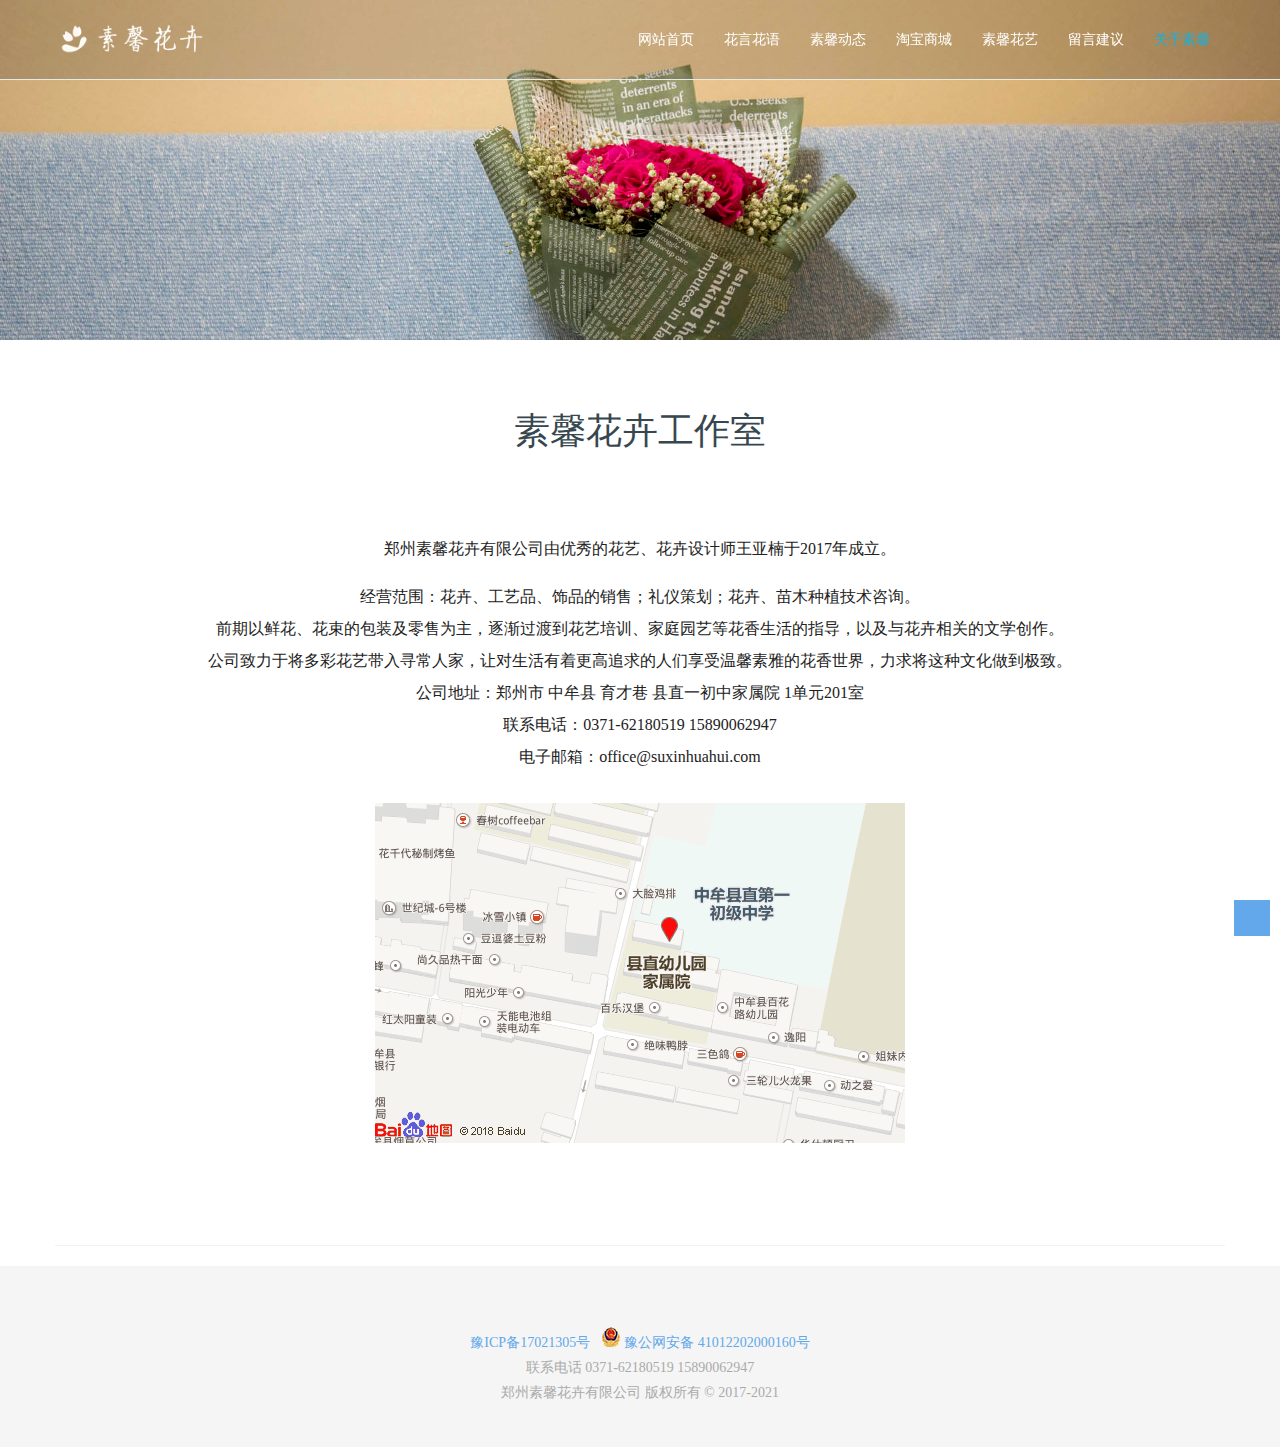
<file: gysx.html>
<!DOCTYPE html>
<html>
<head>
	<title>关于素馨</title>
	<meta charset="utf-8">
	<link rel="stylesheet" type="text/css" href="css/gysx.css">
	<link rel="stylesheet" type="text/css" href="https://at.alicdn.com/t/font_800820_gf0pq0yrjru.css">
</head>
<body>
<!-- 导航开始 -->
	<div class="nav-box">
		<div class="nav">
			<a href="" class="navL">
				<div class="logo">
					<img src="img/logo.png">
				</div>
			</a>
			<ul class="navR">
				<li>
					<a href="index.html">网站首页</a>
				</li>
				<li>
					<a href="hyhy.html">花言花语</a>
				</li>
				<li>
					<a href="sxdt.html">素馨动态</a>
				</li>
				<li>
					<a href="">淘宝商城</a>
				</li>
				<li>
					<a href="sxhy.html">素馨花艺</a>
				</li>
				<li>
					<a href="lyjy.html">留言建议</a>
				</li>
				<li>
					<a href="" class="hot">关于素馨</a>
				</li>
			</ul>
		</div>
	</div>
<!-- 导航结束 -->

<!-- 图片开始 -->
	<div class="gysx-img">
		<img src="img/gysx.JPG">
	</div>
<!-- 图片结束 -->

<!-- 素馨工作室开始 -->
	<div class="work">
		<h3>素馨花卉工作室</h3>
		<p>郑州素馨花卉有限公司由优秀的花艺、花卉设计师王亚楠于2017年成立。</p>
		<p>经营范围：花卉、工艺品、饰品的销售；礼仪策划；花卉、苗木种植技术咨询。</p>
		<p>前期以鲜花、花束的包装及零售为主，逐渐过渡到花艺培训、家庭园艺等花香生活的指导，以及与花卉相关的文学创作。</p>
		<p>公司致力于将多彩花艺带入寻常人家，让对生活有着更高追求的人们享受温馨素雅的花香世界，力求将这种文化做到极致。</p>
		<p>公司地址：郑州市 中牟县 育才巷 县直一初中家属院 1单元201室</p>
		<p>联系电话：0371-62180519  15890062947</p>
		<p>电子邮箱：office@suxinhuahui.com</p>
		<img src="./img/ditu.png">
	</div>
<!-- 素馨工作室结束 -->

<!-- 底部开始 -->
	<div class="footer">
		<div class="kong"></div>
		<div class="link">
			<a href="#">
				<i class="iconfont icon-weixin"></i>
			</a>
			<a href="#">
				<i class="iconfont icon-qq"></i>
				<div class="link-zz"></div>
			</a>
			<a href="#">
				<i class="iconfont icon-youxiang"></i>
				<div class="link-zz"></div>
			</a>
		</div>
		<p>
			<a href="#">豫ICP备17021305号 </a>&nbsp;&nbsp;
			<a href="#">
				<img src="img/gongan.png">
				豫公网安备 41012202000160号
			</a>
		</p>
		<p>联系电话 0371-62180519 15890062947</p>
		<p>郑州素馨花卉有限公司 版权所有 © 2017-2021</p>
	</div>
	<a href="" class="button">
		<i class="iconfont icon-shangjiantou"></i>
		<div class="button-zz"></div>
	</a>
<!-- 底部结束 -->
</body>
</html>
<script src="js/animate.js" type="text/javascript"></script>
<script src="js/function.js"></script>
<script src="js/swiper-4.4.1.min.js"></script>
<script>
	window.onscroll = function () {
		let nav = document.querySelector(".nav-box");
		let nav_a = document.querySelectorAll(".navR li a");
		let bodytop = document.body.scrollTop || document.documentElement.scrollTop;
		if (bodytop != 0) {
			nav.style.background = "#fff";
			for (let i = 0; i < nav_a.length; i++) {
				nav_a[i].style.color = "#2a333c";				
			}
			nav_a[0].style.color = "#16b0dc";
		}else {
			nav.style.background = "rgba(0, 0, 0, 0.15)";
			for (let i = 0; i < nav_a.length; i++) {
				nav_a[i].style.color = "#fff";
			}
			nav_a[0].style.color = "#16b0dc";	
		}
		
		let ftop = document.querySelector(".button");	

		if (bodytop > 700) {
			ftop.style.bottom = "10px";
			ftop.style.opacity = 1;
		}
		if (bodytop <= 700) {
			ftop.style.bottom = "-36px";
			ftop.style.opacity = 0;
		}
		
		ftop.onclick = function () {
			animate(document.body,{scrollTop:0});
			animate(document.documentElement,{scrollTop:0});
		}	
	}
</script>
</file>
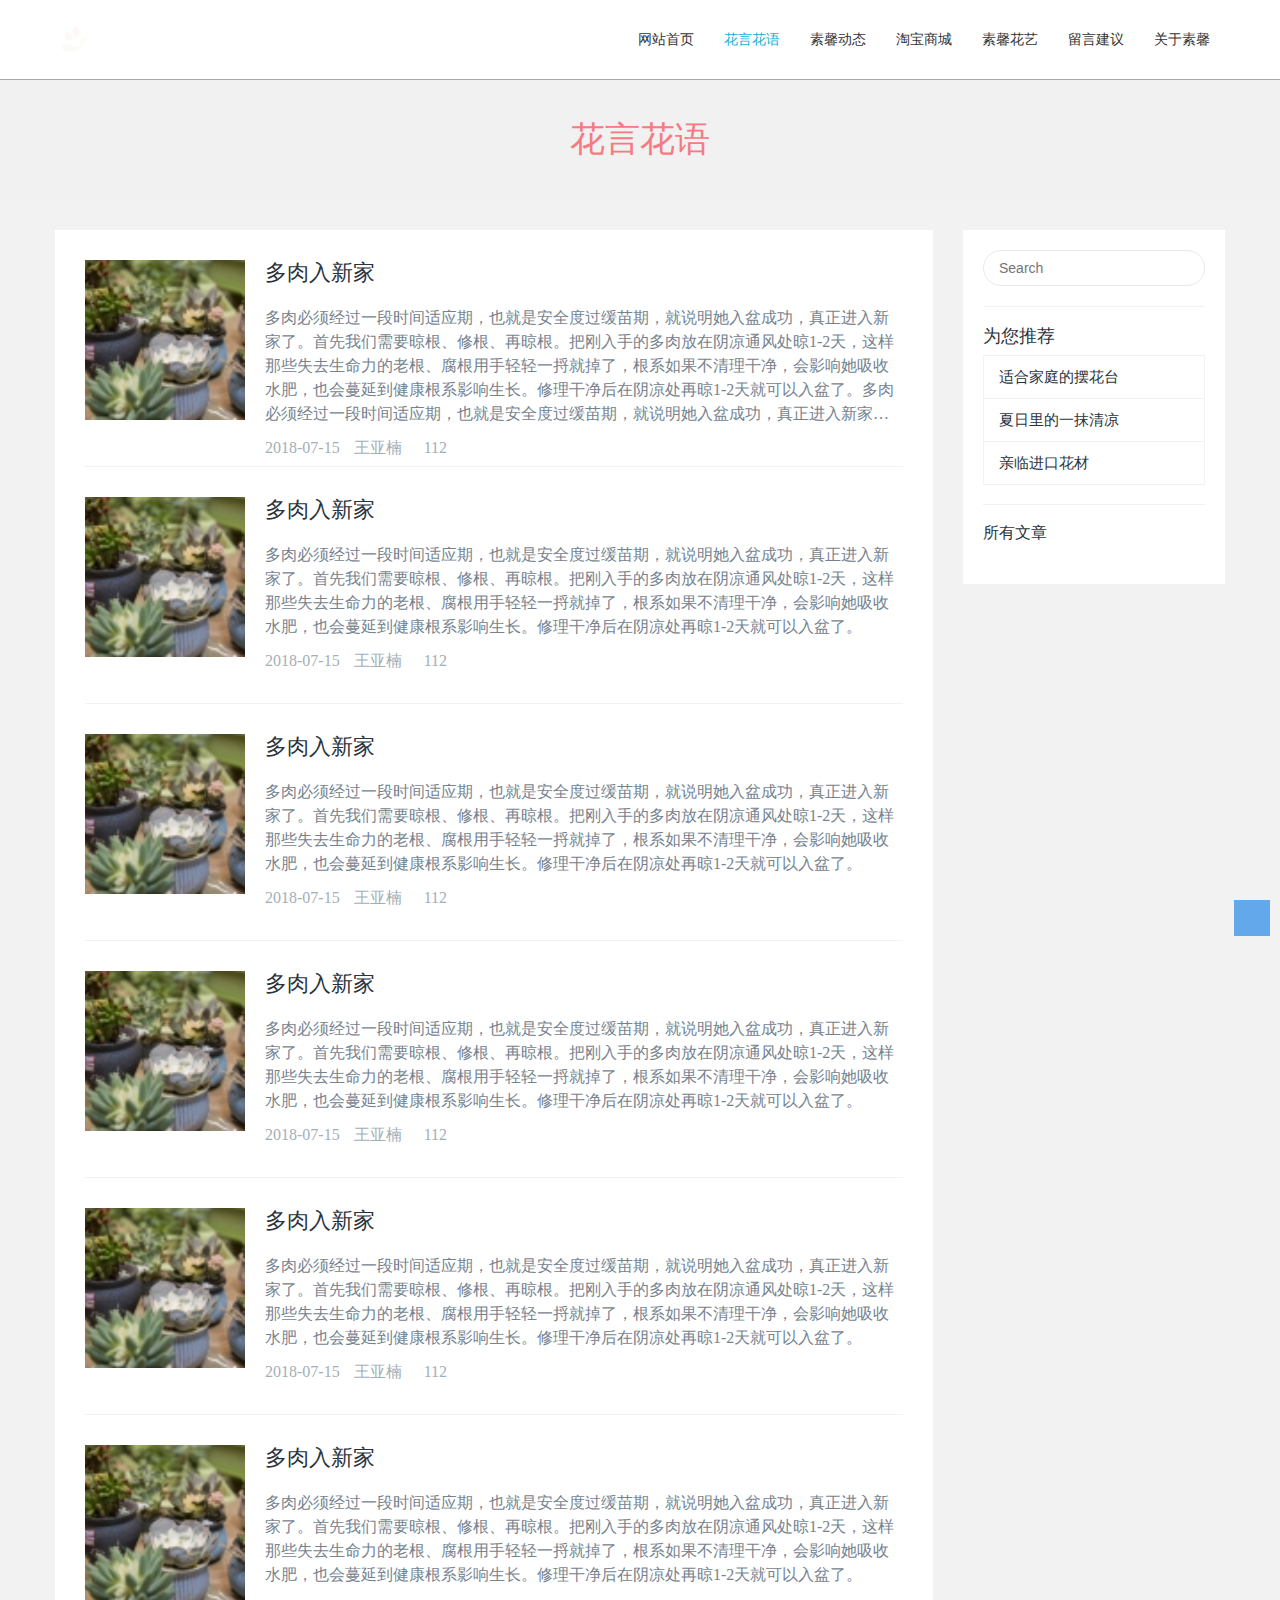
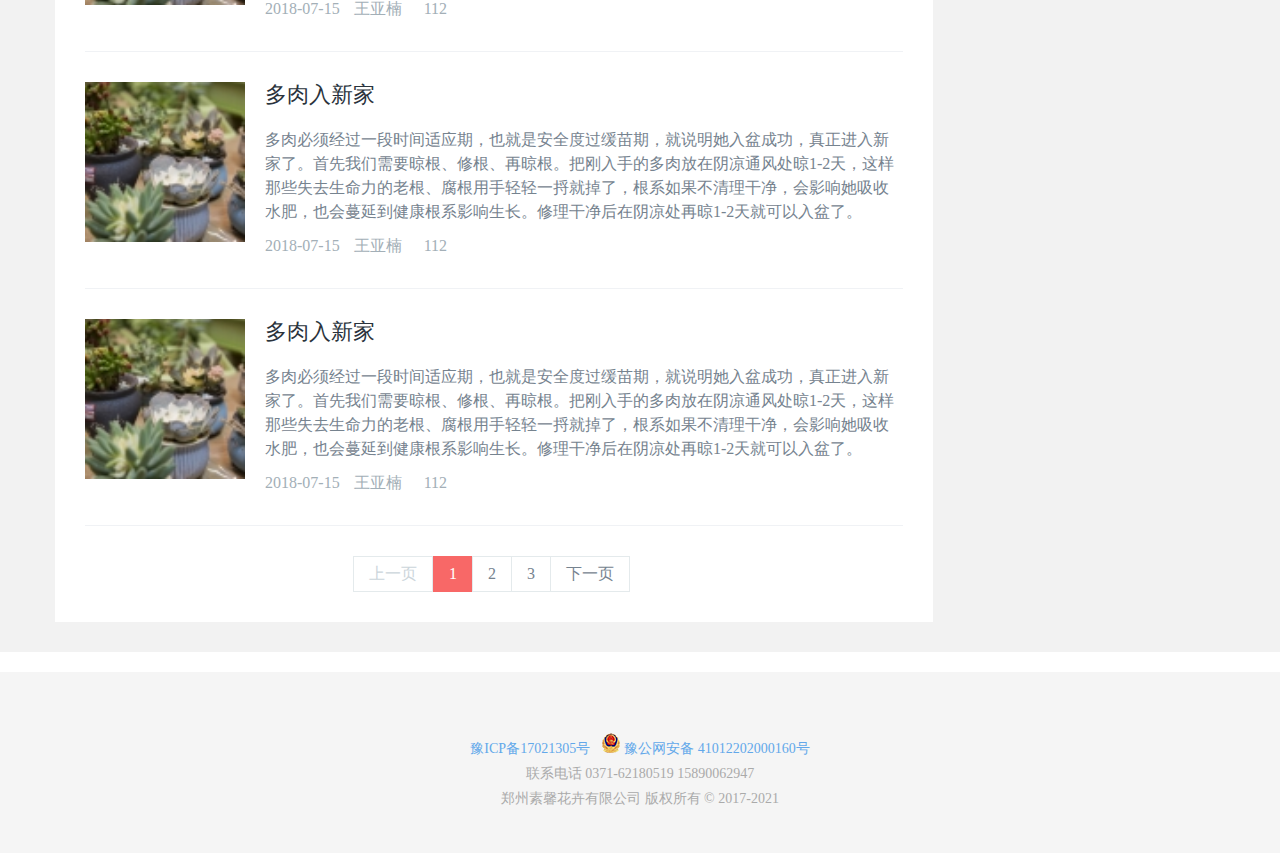
<file: hyhy.html>
<!DOCTYPE html>
<html>
<head>
	<title>花言花语</title>
	<meta charset="utf-8">
	<link rel="stylesheet" type="text/css" href="css/hyhy.css">
	<link rel="stylesheet" type="text/css" href="https://at.alicdn.com/t/font_800820_gf0pq0yrjru.css">
</head>
<body>
<!-- 导航开始 -->
	<div class="nav-box">
		<div class="nav">
			<a href="" class="navL">
				<div class="logo">
					<img src="img/logo.png">
				</div>
			</a>
			<ul class="navR">
				<li>
					<a href="index.html">网站首页</a>
				</li>
				<li>
					<a href="" class="hot">花言花语</a>
				</li>
				<li>
					<a href="sxdt.html">素馨动态</a>
				</li>
				<li>
					<a href="">淘宝商城</a>
				</li>
				<li>
					<a href="sxhy.html">素馨花艺</a>
				</li>
				<li>
					<a href="lyjy.html">留言建议</a>
				</li>
				<li>
					<a href="gysx.html">关于素馨</a>
				</li>
			</ul>
		</div>
	</div>
<!-- 导航结束 -->

<!-- 花言花语开始 -->
	<div class="title">花言花语
	</div>
<!-- 花言花语结束 -->

<!-- 详情开始 -->
	<div class="xq-box">
		<div class="xq-content">
			<div class="xq-list">
				<ul class="list-body">
					<li>
						<a href="gtxq.html" class="list-img"><img src="./img/xq-list1.jpg" title="多肉入新家"></a>
						<div class="xq-text">
							<a href="gtxq.html">多肉入新家</a>
							<p>多肉必须经过一段时间适应期，也就是安全度过缓苗期，就说明她入盆成功，真正进入新家了。首先我们需要晾根、修根、再晾根。把刚入手的多肉放在阴凉通风处晾1-2天，这样那些失去生命力的老根、腐根用手轻轻一捋就掉了，根系如果不清理干净，会影响她吸收水肥，也会蔓延到健康根系影响生长。修理干净后在阴凉处再晾1-2天就可以入盆了。多肉必须经过一段时间适应期，也就是安全度过缓苗期，就说明她入盆成功，真正进入新家了。首先我们需要晾根、修根、再晾根。把刚入手的多肉放在阴凉通风处晾1-2天，这样那些失去生命力的老根、腐根用手轻轻一捋就掉了，根系如果不清理干净，会影响她吸收水肥，也会蔓延到健康根系影响生长。修理干净后在阴凉处再晾1-2天就可以入盆了。</p>
							<p class="info">
								<span>2018-07-15</span>
								<span>王亚楠</span>
								<span><i class="iconfont icon-ai-eye"></i>&nbsp;&nbsp;112</span>
							</p>
						</div>	
					</li>
					<li>
						<a href="gtxq.html" class="list-img"><img src="./img/xq-list1.jpg" title="多肉入新家"></a>
						<div class="xq-text">
							<a href="gtxq.html">多肉入新家</a>
							<p>多肉必须经过一段时间适应期，也就是安全度过缓苗期，就说明她入盆成功，真正进入新家了。首先我们需要晾根、修根、再晾根。把刚入手的多肉放在阴凉通风处晾1-2天，这样那些失去生命力的老根、腐根用手轻轻一捋就掉了，根系如果不清理干净，会影响她吸收水肥，也会蔓延到健康根系影响生长。修理干净后在阴凉处再晾1-2天就可以入盆了。</p>
							<p class="info">
								<span>2018-07-15</span>
								<span>王亚楠</span>
								<span><i class="iconfont icon-ai-eye"></i>&nbsp;&nbsp;112</span>
							</p>
						</div>	
					</li>
					<li>
						<a href="gtxq.html" class="list-img"><img src="./img/xq-list1.jpg" title="多肉入新家"></a>
						<div class="xq-text">
							<a href="gtxq.html">多肉入新家</a>
							<p>多肉必须经过一段时间适应期，也就是安全度过缓苗期，就说明她入盆成功，真正进入新家了。首先我们需要晾根、修根、再晾根。把刚入手的多肉放在阴凉通风处晾1-2天，这样那些失去生命力的老根、腐根用手轻轻一捋就掉了，根系如果不清理干净，会影响她吸收水肥，也会蔓延到健康根系影响生长。修理干净后在阴凉处再晾1-2天就可以入盆了。</p>
							<p class="info">
								<span>2018-07-15</span>
								<span>王亚楠</span>
								<span><i class="iconfont icon-ai-eye"></i>&nbsp;&nbsp;112</span>
							</p>
						</div>	
					</li>
					<li>
						<a href="gtxq.html" class="list-img"><img src="./img/xq-list1.jpg" title="多肉入新家"></a>
						<div class="xq-text">
							<a href="gtxq.html">多肉入新家</a>
							<p>多肉必须经过一段时间适应期，也就是安全度过缓苗期，就说明她入盆成功，真正进入新家了。首先我们需要晾根、修根、再晾根。把刚入手的多肉放在阴凉通风处晾1-2天，这样那些失去生命力的老根、腐根用手轻轻一捋就掉了，根系如果不清理干净，会影响她吸收水肥，也会蔓延到健康根系影响生长。修理干净后在阴凉处再晾1-2天就可以入盆了。</p>
							<p class="info">
								<span>2018-07-15</span>
								<span>王亚楠</span>
								<span><i class="iconfont icon-ai-eye"></i>&nbsp;&nbsp;112</span>
							</p>
						</div>	
					</li>
					<li>
						<a href="gtxq.html" class="list-img"><img src="./img/xq-list1.jpg" title="多肉入新家"></a>
						<div class="xq-text">
							<a href="gtxq.html">多肉入新家</a>
							<p>多肉必须经过一段时间适应期，也就是安全度过缓苗期，就说明她入盆成功，真正进入新家了。首先我们需要晾根、修根、再晾根。把刚入手的多肉放在阴凉通风处晾1-2天，这样那些失去生命力的老根、腐根用手轻轻一捋就掉了，根系如果不清理干净，会影响她吸收水肥，也会蔓延到健康根系影响生长。修理干净后在阴凉处再晾1-2天就可以入盆了。</p>
							<p class="info">
								<span>2018-07-15</span>
								<span>王亚楠</span>
								<span><i class="iconfont icon-ai-eye"></i>&nbsp;&nbsp;112</span>
							</p>
						</div>	
					</li>
					<li>
						<a href="gtxq.html" class="list-img"><img src="./img/xq-list1.jpg" title="多肉入新家"></a>
						<div class="xq-text">
							<a href="gtxq.html">多肉入新家</a>
							<p>多肉必须经过一段时间适应期，也就是安全度过缓苗期，就说明她入盆成功，真正进入新家了。首先我们需要晾根、修根、再晾根。把刚入手的多肉放在阴凉通风处晾1-2天，这样那些失去生命力的老根、腐根用手轻轻一捋就掉了，根系如果不清理干净，会影响她吸收水肥，也会蔓延到健康根系影响生长。修理干净后在阴凉处再晾1-2天就可以入盆了。</p>
							<p class="info">
								<span>2018-07-15</span>
								<span>王亚楠</span>
								<span><i class="iconfont icon-ai-eye"></i>&nbsp;&nbsp;112</span>
							</p>
						</div>	
					</li>
					<li>
						<a href="gtxq.html" class="list-img"><img src="./img/xq-list1.jpg" title="多肉入新家"></a>
						<div class="xq-text">
							<a href="gtxq.html">多肉入新家</a>
							<p>多肉必须经过一段时间适应期，也就是安全度过缓苗期，就说明她入盆成功，真正进入新家了。首先我们需要晾根、修根、再晾根。把刚入手的多肉放在阴凉通风处晾1-2天，这样那些失去生命力的老根、腐根用手轻轻一捋就掉了，根系如果不清理干净，会影响她吸收水肥，也会蔓延到健康根系影响生长。修理干净后在阴凉处再晾1-2天就可以入盆了。</p>
							<p class="info">
								<span>2018-07-15</span>
								<span>王亚楠</span>
								<span><i class="iconfont icon-ai-eye"></i>&nbsp;&nbsp;112</span>
							</p>
						</div>	
					</li>
					<li>
						<a href="gtxq.html" class="list-img"><img src="./img/xq-list1.jpg" title="多肉入新家"></a>
						<div class="xq-text">
							<a href="gtxq.html">多肉入新家</a>
							<p>多肉必须经过一段时间适应期，也就是安全度过缓苗期，就说明她入盆成功，真正进入新家了。首先我们需要晾根、修根、再晾根。把刚入手的多肉放在阴凉通风处晾1-2天，这样那些失去生命力的老根、腐根用手轻轻一捋就掉了，根系如果不清理干净，会影响她吸收水肥，也会蔓延到健康根系影响生长。修理干净后在阴凉处再晾1-2天就可以入盆了。</p>
							<p class="info">
								<span>2018-07-15</span>
								<span>王亚楠</span>
								<span><i class="iconfont icon-ai-eye"></i>&nbsp;&nbsp;112</span>
							</p>
						</div>	
					</li>
				</ul>
				<div class="page">
					<span>上一页</span>
					<a href="#">1</a>
					<a href="#">2</a>
					<a href="#">3</a>
					<a href="#">下一页</a>
				</div>
			</div>
			<div class="xq-cebian">
				<input type="text" name="" placeholder="Search">
				<a href="#" class="search"><i class="iconfont icon-sousuo"></i></a>
				<div class="xq-news">
					<h3>为您推荐</h3>
					<ul>
						<li><a href="#">适合家庭的摆花台</a></li>
						<li><a href="#">夏日里的一抹清凉</a></li>
						<li><a href="#">亲临进口花材</a></li>
					</ul>
				</div>
				<a href="#" class="all">所有文章</a>
			</div>
		</div>
	</div>
<!-- 详情结束 -->

<!-- 底部开始 -->
	<div class="footer">
		<div class="kong"></div>
		<div class="link">
			<a href="#">
				<i class="iconfont icon-weixin"></i>
			</a>
			<a href="#">
				<i class="iconfont icon-qq"></i>
				<div class="link-zz"></div>
			</a>
			<a href="#">
				<i class="iconfont icon-youxiang"></i>
				<div class="link-zz"></div>
			</a>
		</div>
		<p>
			<a href="#">豫ICP备17021305号 </a>&nbsp;&nbsp;
			<a href="#">
				<img src="img/gongan.png">
				豫公网安备 41012202000160号
			</a>
		</p>
		<p>联系电话 0371-62180519 15890062947</p>
		<p>郑州素馨花卉有限公司 版权所有 © 2017-2021</p>
	</div>
	<a href="" class="button">
		<i class="iconfont icon-shangjiantou"></i>
		<div class="button-zz"></div>
	</a>
<!-- 底部结束 -->
</body>
</html>
<script src="js/animate.js" type="text/javascript"></script>
<script src="js/function.js"></script>
<script src="js/swiper-4.4.1.min.js"></script>
<script type="text/javascript">
	window.onscroll = function(){
		let bodytop = document.body.scrollTop || document.documentElement.scrollTop;
		
		let ftop = document.querySelector(".button");		
		if (bodytop > 700) {
			ftop.style.bottom = "10px";
			ftop.style.opacity = 1;
		}
		if (bodytop <= 700) {
			ftop.style.bottom = "-36px";
			ftop.style.opacity = 0;
		}
		ftop.onclick = function () {
			animate(document.body,{scrollTop:0});
			animate(document.documentElement,{scrollTop:0});
		}	
	}
</script>
</file>
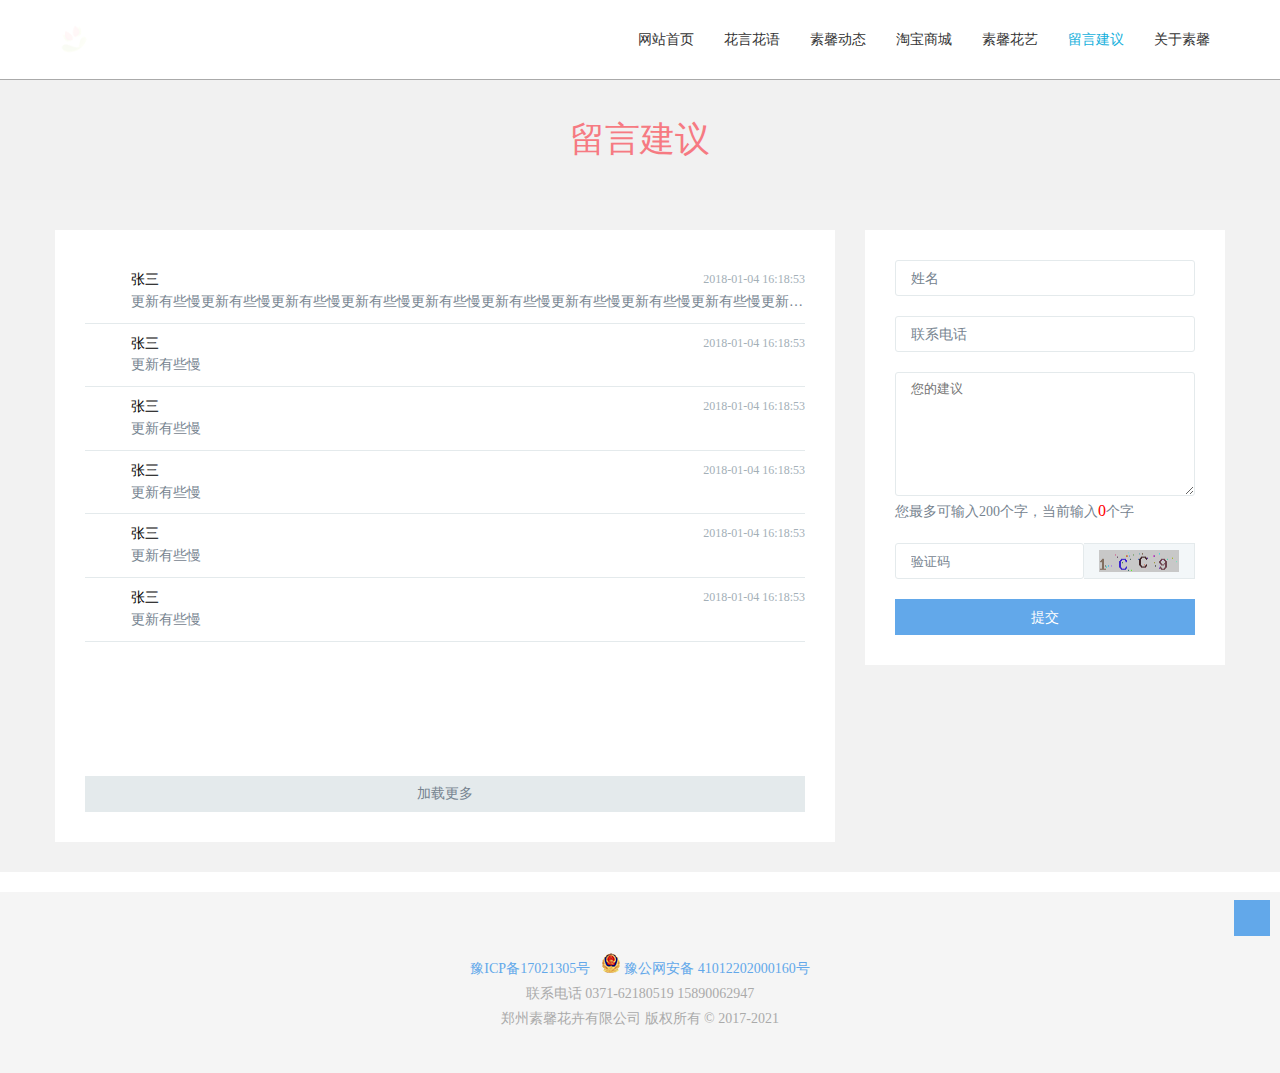
<file: lyjy.html>
<!DOCTYPE html>
<html>
<head>
	<title>留言建议</title>
	<meta charset="utf-8">
	<link rel="stylesheet" type="text/css" href="css/lyjy.css">
	<link rel="stylesheet" type="text/css" href="https://at.alicdn.com/t/font_800820_npgqyd7xi7m.css">
</head>
<body>
<!-- 导航开始 -->
	<div class="nav-box">
		<div class="nav">
			<a href="" class="navL">
				<div class="logo">
					<img src="img/logo.png">
				</div>
			</a>
			<ul class="navR">
				<li>
					<a href="index.html">网站首页</a>
				</li>
				<li>
					<a href="hyhy.html">花言花语</a>
				</li>
				<li>
					<a href="sxdt.html">素馨动态</a>
				</li>
				<li>
					<a href="">淘宝商城</a>
				</li>
				<li>
					<a href="sxhy.html">素馨花艺</a>
				</li>
				<li>
					<a href=""  class="hot">留言建议</a>
				</li>
				<li>
					<a href="gysx.html">关于素馨</a>
				</li>
			</ul>
		</div>
	</div>
<!-- 导航结束 -->

<!-- 留言建议开始 -->
	<div class="title">留言建议
	</div>
<!-- 留言建议结束 -->

<!-- 留言板开始 -->
	<div class="xq-box">
		<div class="xq-content">
			<div class="xq-list">
				<ul class="list-body">
					<li>
						<div class="touxiang"><i class="iconfont icon-touxiang"></i></div>
						<div class="liuyan">
							<h4>
								张三
								<span>2018-01-04 16:18:53</span>
							</h4>
							<p>更新有些慢更新有些慢更新有些慢更新有些慢更新有些慢更新有些慢更新有些慢更新有些慢更新有些慢更新有些慢更新有些慢</p>
						</div>
					</li>
					<li>
						<div class="touxiang"><i class="iconfont icon-touxiang"></i></div>
						<div class="liuyan">
							<h4>
								张三
								<span>2018-01-04 16:18:53</span>
							</h4>
							<p>更新有些慢</p>
						</div>
					</li>
					<li>
						<div class="touxiang"><i class="iconfont icon-touxiang"></i></div>
						<div class="liuyan">
							<h4>
								张三
								<span>2018-01-04 16:18:53</span>
							</h4>
							<p>更新有些慢</p>
						</div>
					</li>
					<li>
						<div class="touxiang"><i class="iconfont icon-touxiang"></i></div>
						<div class="liuyan">
							<h4>
								张三
								<span>2018-01-04 16:18:53</span>
							</h4>
							<p>更新有些慢</p>
						</div>
					</li>
					<li>
						<div class="touxiang"><i class="iconfont icon-touxiang"></i></div>
						<div class="liuyan">
							<h4>
								张三
								<span>2018-01-04 16:18:53</span>
							</h4>
							<p>更新有些慢</p>
						</div>
					</li>
					<li>
						<div class="touxiang"><i class="iconfont icon-touxiang"></i></div>
						<div class="liuyan">
							<h4>
								张三
								<span>2018-01-04 16:18:53</span>
							</h4>
							<p>更新有些慢</p>
						</div>
					</li>
				</ul>
				<a href="" class="more">
					<i class="iconfont icon-xiajiantou"></i>
					加载更多
				</a>
			</div>
			<div class="xq-cebian">
				<input type="text" name="" placeholder="姓名">
				<input type="text" name="" placeholder="联系电话">
				<textarea placeholder="您的建议" maxlength="200"></textarea>
				<div class="text">您最多可输入200个字，当前输入<span>0</span>个字</div>
				<div class="yanzheng">
					<input type="text" name="" placeholder="验证码">
					<span><img src="img/yanzhengma.png"></span>
				</div>
				<button type="submit">提交</button>
			</div>
		</div>
	</div>
<!-- 留言板结束 -->


<!-- 底部开始 -->
	<div class="footer">
		<div class="kong"></div>
		<div class="link">
			<a href="#">
				<i class="iconfont icon-weixin"></i>
			</a>
			<a href="#">
				<i class="iconfont icon-qq"></i>
				<div class="link-zz"></div>
			</a>
			<a href="#">
				<i class="iconfont icon-youxiang"></i>
				<div class="link-zz"></div>
			</a>
		</div>
		<p>
			<a href="#">豫ICP备17021305号 </a>&nbsp;&nbsp;
			<a href="#">
				<img src="img/gongan.png">
				豫公网安备 41012202000160号
			</a>
		</p>
		<p>联系电话 0371-62180519 15890062947</p>
		<p>郑州素馨花卉有限公司 版权所有 © 2017-2021</p>
	</div>
	<a href="javascript:void(false);" class="button">
		<i class="iconfont icon-shangjiantou"></i>
		<div class="button-zz"></div>
	</a>
<!-- 底部结束 -->
</body>
</html>
<script src="js/animate.js" type="text/javascript"></script>
<script src="js/function.js"></script>
<script src="js/swiper-4.4.1.min.js"></script>
<script type="text/javascript">
	window.onscroll = function(){
		let bodytop = document.body.scrollTop || document.documentElement.scrollTop;
		
		let ftop = document.querySelector(".button");		
		if (bodytop > 700) {
			ftop.style.bottom = "10px";
			ftop.style.opacity = 1;
		}
		if (bodytop <= 700) {
			ftop.style.bottom = "-36px";
			ftop.style.opacity = 0;
		}
		ftop.onclick = function () {
			animate(document.body,{scrollTop:0});
			animate(document.documentElement,{scrollTop:0});
		}	
	}
</script>
<script src="js/animate.js" type="text/javascript"></script>
<script>
//返顶
	window.onscroll = function () {
		let bodytop = document.body.scrollTop || document.documentElement.scrollTop;
		let ftop = document.querySelector(".button");		
		if (bodytop > 100) {

			ftop.style.bottom = "10px";
		}
		if (bodytop <= 100) {
			ftop.style.bottom = "-36px";
		}
		ftop.onclick = function () {
			animate(document.body,{scrollTop:0});
			animate(document.documentElement,{scrollTop:0});
		}
	}

//留言建议
	let num = document.querySelector(".xq-cebian .text span");
	let input = document.querySelector(".xq-cebian input:first-child");
	let text = document.querySelector("textarea");
	let btn = document.querySelector(".xq-cebian button")
	let ul = document.querySelector(".list-body");
//	let li = document.querySelector(".list-body li");
//	console.log(text.value);
//	console.log(num,input1,text1,btn,ul);
	//1.实时监测字数
	text.oninput = function () {
		let textnum = this.value.length;
		num.innerHTML = textnum;
	}	
	
	btn.onclick = function () {
		let name = input.value;
		let con = text.value;
		//模板字符串
		let str = `<li>
						<div class="touxiang"><i class="iconfont icon-touxiang"></i></div>
						<div class="liuyan">
							<h4>
								${name}
								<span>2018-01-04 16:18:53</span>
							</h4>
							<p>${con}</p>
						</div>
					</li>`
//			console.log(typeof name,con);
		if (input.value !== " " && input.value !== "" && text.value !== " " && text.value !== "") {
			//innerHtml--可以识别标签
			ul.innerHTML += str;				
		} 
		else {
			alert("姓名和内容输入不能为空");
		}	
		input.value = "";
		text.value = "";
		num.innerHTML = 0;
	}
	
	//事件委派
	//鼠标移入每个li进行样式变化
	ul.onmouseover = function (e) {
		let event = e.target;
		//判断节点名称和类名列表
		if (event.nodeName === "LI" /*&& event.classList.contains("list")*/) {
			event.style.background = "red";
		}
	}
	ul.onmouseout = function (e) {
		let event = e.target;
		if (event.nodeName === "LI") {
			event.style.background = "#fff";
		}
	}
</script>
</file>
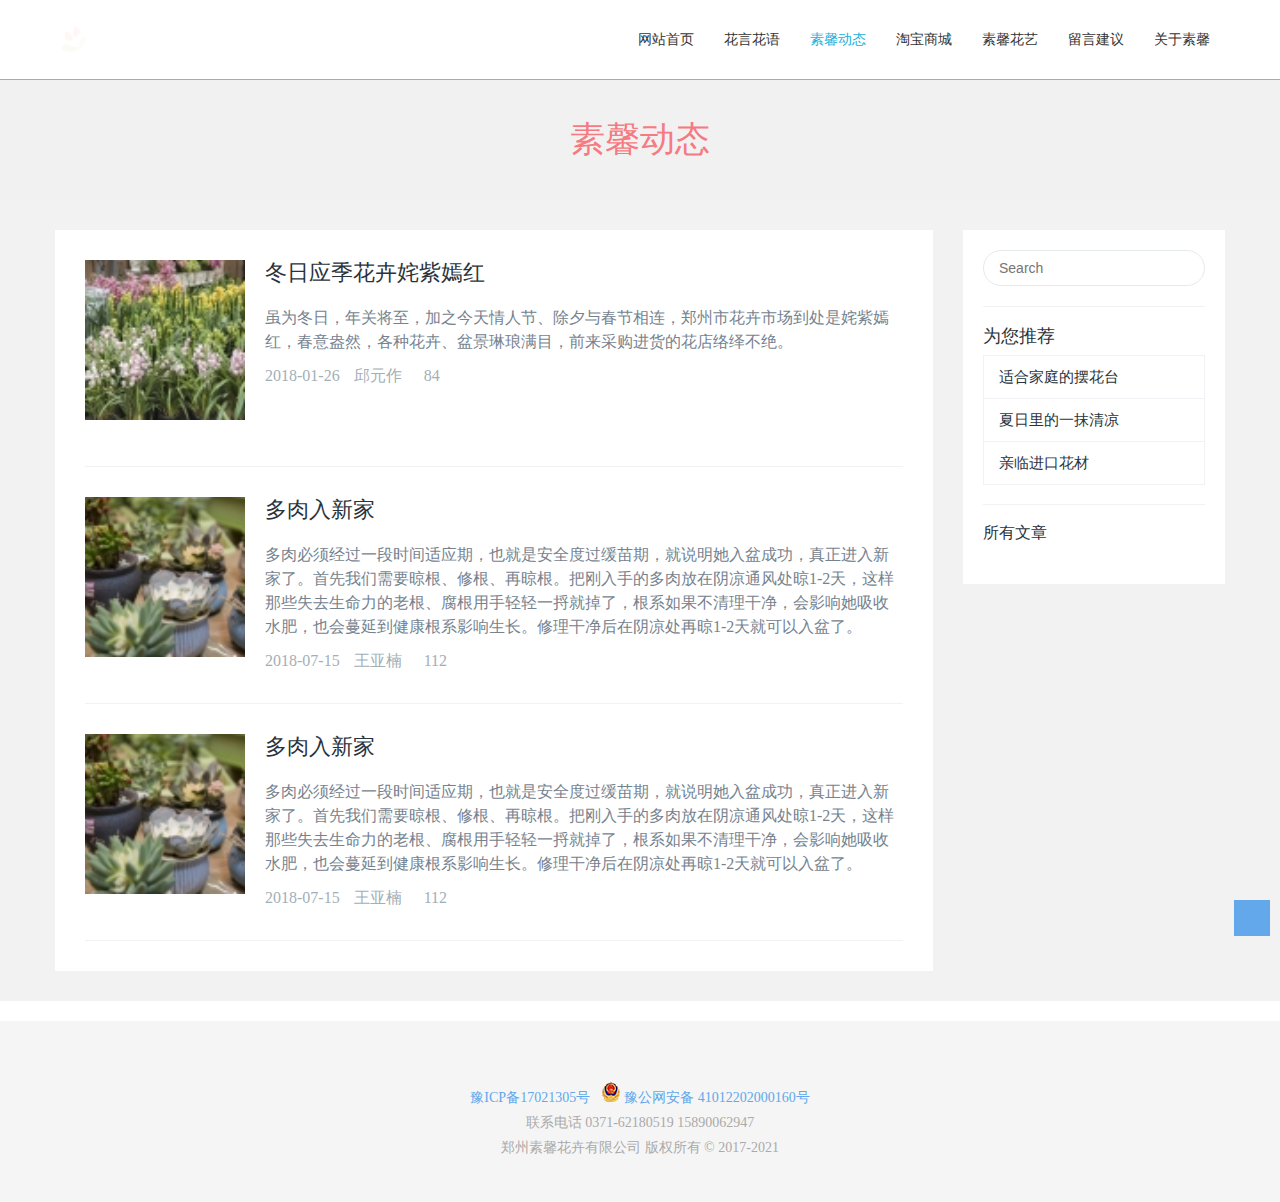
<file: sxdt.html>
<!DOCTYPE html>
<html>
<head>
	<title>素馨动态</title>
	<meta charset="utf-8">
	<link rel="stylesheet" type="text/css" href="css/sxdt.css">
	<link rel="stylesheet" type="text/css" href="https://at.alicdn.com/t/font_800820_gf0pq0yrjru.css">
</head>
<body>
<!-- 导航开始 -->
	<div class="nav-box">
		<div class="nav">
			<a href="" class="navL">
				<div class="logo">
					<img src="img/logo.png">
				</div>
			</a>
			<ul class="navR">
				<li>
					<a href="index.html">网站首页</a>
				</li>
				<li>
					<a href="hyhy.html">花言花语</a>
				</li>
				<li>
					<a href="" class="hot">素馨动态</a>
				</li>
				<li>
					<a href="">淘宝商城</a>
				</li>
				<li>
					<a href="sxhy.html">素馨花艺</a>
				</li>
				<li>
					<a href="lyjy.html">留言建议</a>
				</li>
				<li>
					<a href="gysx.html">关于素馨</a>
				</li>
			</ul>
		</div>
	</div>
<!-- 导航结束 -->

<!-- 素馨动态开始 -->
	<div class="title">素馨动态
	</div>
<!-- 素馨动态结束 -->

<!-- 详情开始 -->
	<div class="xq-box">
		<div class="xq-content">
			<div class="xq-list">
				<ul class="list-body">
					<li>
						<a href="gtxq.html" class="list-img"><img src="./img/sxdt-list.jpg" title="冬日应季花卉姹紫嫣红"></a>
						<div class="xq-text">
							<a href="gtxq.html">冬日应季花卉姹紫嫣红</a>
							<p>虽为冬日，年关将至，加之今天情人节、除夕与春节相连，郑州市花卉市场到处是姹紫嫣红，春意盎然，各种花卉、盆景琳琅满目，前来采购进货的花店络绎不绝。</p>
							<p class="info">
								<span>2018-01-26</span>
								<span>邱元作</span>
								<span><i class="iconfont icon-ai-eye"></i>&nbsp;&nbsp;84</span>
							</p>
						</div>	
					</li>
					<li>
						<a href="gtxq.html" class="list-img"><img src="./img/xq-list1.jpg" title="多肉入新家"></a>
						<div class="xq-text">
							<a href="gtxq.html">多肉入新家</a>
							<p>多肉必须经过一段时间适应期，也就是安全度过缓苗期，就说明她入盆成功，真正进入新家了。首先我们需要晾根、修根、再晾根。把刚入手的多肉放在阴凉通风处晾1-2天，这样那些失去生命力的老根、腐根用手轻轻一捋就掉了，根系如果不清理干净，会影响她吸收水肥，也会蔓延到健康根系影响生长。修理干净后在阴凉处再晾1-2天就可以入盆了。</p>
							<p class="info">
								<span>2018-07-15</span>
								<span>王亚楠</span>
								<span><i class="iconfont icon-ai-eye"></i>&nbsp;&nbsp;112</span>
							</p>
						</div>	
					</li>
					<li>
						<a href="gtxq.html" class="list-img"><img src="./img/xq-list1.jpg" title="多肉入新家"></a>
						<div class="xq-text">
							<a href="gtxq.html">多肉入新家</a>
							<p>多肉必须经过一段时间适应期，也就是安全度过缓苗期，就说明她入盆成功，真正进入新家了。首先我们需要晾根、修根、再晾根。把刚入手的多肉放在阴凉通风处晾1-2天，这样那些失去生命力的老根、腐根用手轻轻一捋就掉了，根系如果不清理干净，会影响她吸收水肥，也会蔓延到健康根系影响生长。修理干净后在阴凉处再晾1-2天就可以入盆了。</p>
							<p class="info">
								<span>2018-07-15</span>
								<span>王亚楠</span>
								<span><i class="iconfont icon-ai-eye"></i>&nbsp;&nbsp;112</span>
							</p>
						</div>	
					</li>
				</ul>
			</div>
			<div class="xq-cebian">
				<input type="text" name="" placeholder="Search">
				<a href="#" class="search"><i class="iconfont icon-sousuo"></i></a>
				<div class="xq-news">
					<h3>为您推荐</h3>
					<ul>
						<li><a href="#">适合家庭的摆花台</a></li>
						<li><a href="#">夏日里的一抹清凉</a></li>
						<li><a href="#">亲临进口花材</a></li>
					</ul>
				</div>
				<a href="#" class="all">所有文章</a>
			</div>
		</div>
	</div>
<!-- 详情结束 -->

<!-- 底部开始 -->
	<div class="footer">
		<div class="kong"></div>
		<div class="link">
			<a href="#">
				<i class="iconfont icon-weixin"></i>
			</a>
			<a href="#">
				<i class="iconfont icon-qq"></i>
				<div class="link-zz"></div>
			</a>
			<a href="#">
				<i class="iconfont icon-youxiang"></i>
				<div class="link-zz"></div>
			</a>
		</div>
		<p>
			<a href="#">豫ICP备17021305号 </a>&nbsp;&nbsp;
			<a href="#">
				<img src="img/gongan.png">
				豫公网安备 41012202000160号
			</a>
		</p>
		<p>联系电话 0371-62180519 15890062947</p>
		<p>郑州素馨花卉有限公司 版权所有 © 2017-2021</p>
	</div>
	<a href="" class="button">
		<i class="iconfont icon-shangjiantou"></i>
		<div class="button-zz"></div>
	</a>
<!-- 底部结束 -->
</body>
</html>
<script src="js/animate.js" type="text/javascript"></script>
<script src="js/function.js"></script>
<script src="js/swiper-4.4.1.min.js"></script>
<script type="text/javascript">
	window.onscroll = function(){
		let bodytop = document.body.scrollTop || document.documentElement.scrollTop;
		
		let ftop = document.querySelector(".button");		
		if (bodytop > 700) {
			ftop.style.bottom = "10px";
			ftop.style.opacity = 1;
		}
		if (bodytop <= 700) {
			ftop.style.bottom = "-36px";
			ftop.style.opacity = 0;
		}
		ftop.onclick = function () {
			animate(document.body,{scrollTop:0});
			animate(document.documentElement,{scrollTop:0});
		}	
	}
</script>
</file>
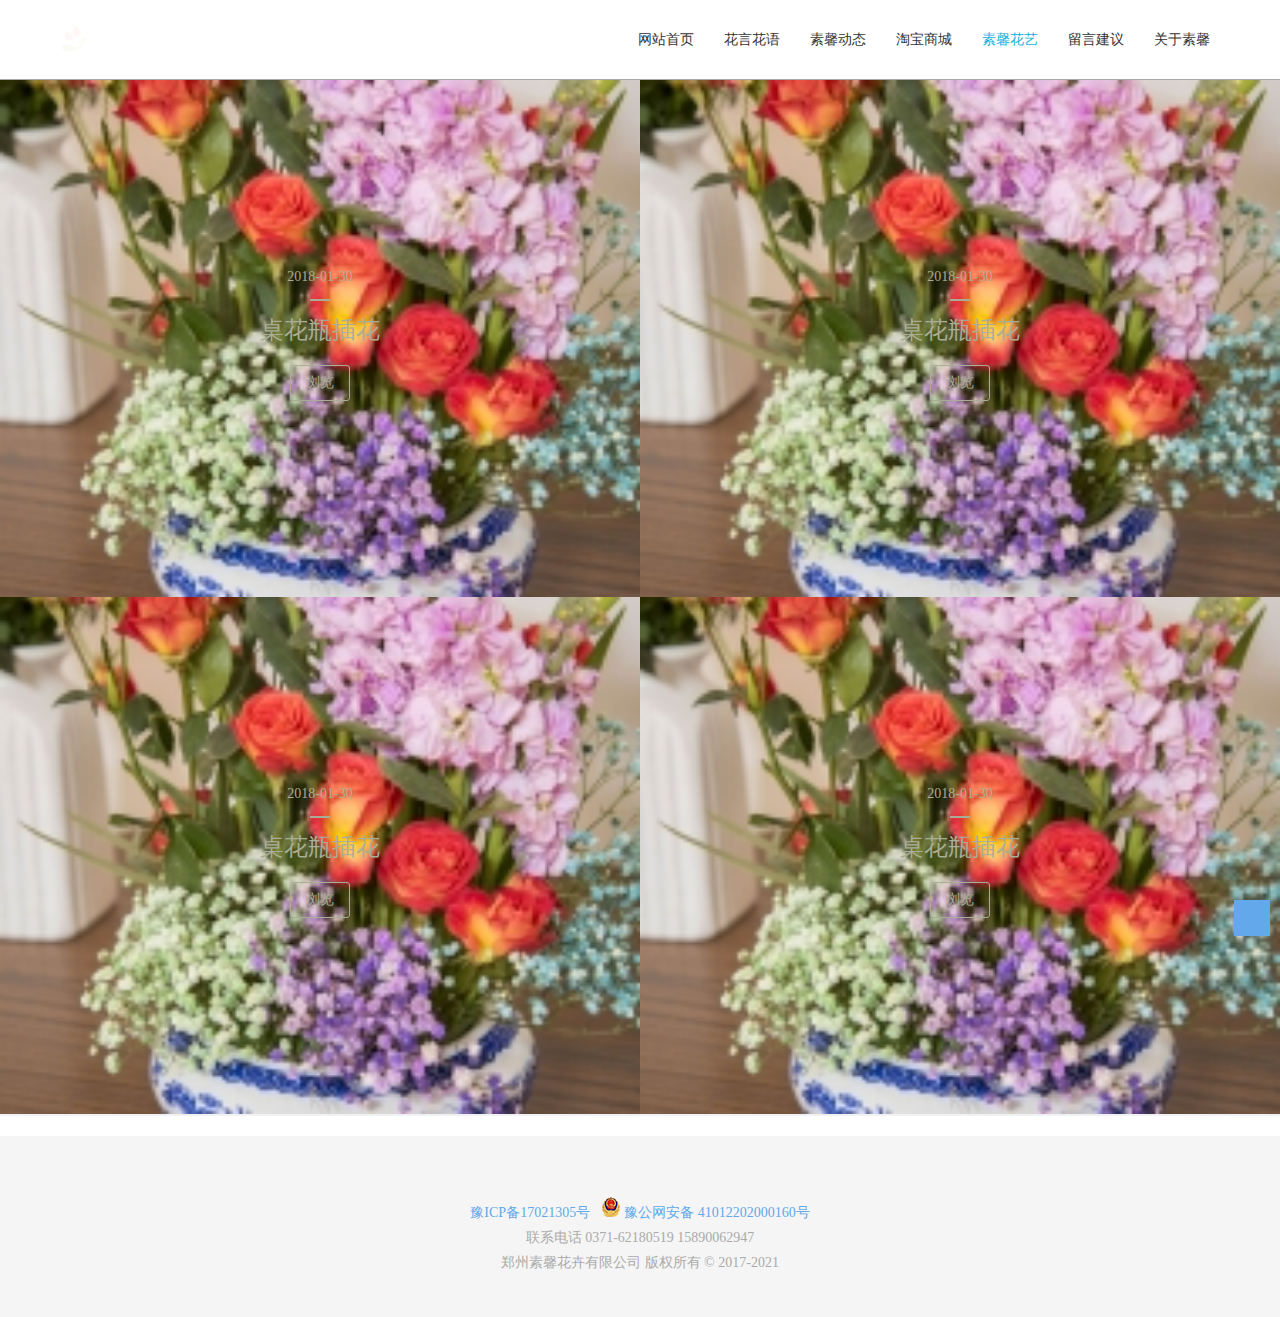
<file: sxhy.html>
<!DOCTYPE html>
<html>
<head>
	<title>素馨花艺</title>
	<meta charset="utf-8">
	<link rel="stylesheet" type="text/css" href="css/sxhy.css">
	<link rel="stylesheet" type="text/css" href="https://at.alicdn.com/t/font_800820_gf0pq0yrjru.css">
</head>
<body>
<!-- 导航开始 -->
	<div class="nav-box">
		<div class="nav">
			<a href="" class="navL">
				<div class="logo">
					<img src="img/logo.png">
				</div>
			</a>
			<ul class="navR">
				<li>
					<a href="index.html">网站首页</a>
				</li>
				<li>
					<a href="hyhy.html">花言花语</a>
				</li>
				<li>
					<a href="sxdt.html">素馨动态</a>
				</li>
				<li>
					<a href="">淘宝商城</a>
				</li>
				<li>
					<a href="" class="hot">素馨花艺</a>
				</li>
				<li>
					<a href="lyjy.html">留言建议</a>
				</li>
				<li>
					<a href="gysx.html">关于素馨</a>
				</li>
			</ul>
		</div>
	</div>
<!-- 导航结束 -->

<!-- 图片展示开始 -->
	<ul class="show">
		<li>
			<img src="img/show.jpg">
			<div class="show-text">
				<span>2018-01-30</span>
				<div class="heng"></div>
				<h3>桌花瓶插花</h3>
				<a href="">浏览</a>
			</div>
			<div class="show-zz"></div>
		</li>
		<li>
			<img src="img/show.jpg">
			<div class="show-text">
				<span>2018-01-30</span>
				<div class="heng"></div>
				<h3>桌花瓶插花</h3>
				<a href="">浏览</a>
			</div>
			<div class="show-zz"></div>
		</li>
		<li>
			<img src="img/show.jpg">
			<div class="show-text">
				<span>2018-01-30</span>
				<div class="heng"></div>
				<h3>桌花瓶插花</h3>
				<a href="">浏览</a>
			</div>
			<div class="show-zz"></div>
		</li>
		<li>
			<img src="img/show.jpg">
			<div class="show-text">
				<span>2018-01-30</span>
				<div class="heng"></div>
				<h3>桌花瓶插花</h3>
				<a href="">浏览</a>
			</div>
			<div class="show-zz"></div>
		</li>
	</ul>
<!-- 图片展示结束 -->

<!-- 底部开始 -->
	<div class="footer">
		<div class="kong"></div>
		<div class="link">
			<a href="#">
				<i class="iconfont icon-weixin"></i>
			</a>
			<a href="#">
				<i class="iconfont icon-qq"></i>
				<div class="link-zz"></div>
			</a>
			<a href="#">
				<i class="iconfont icon-youxiang"></i>
				<div class="link-zz"></div>
			</a>
		</div>
		<p>
			<a href="#">豫ICP备17021305号 </a>&nbsp;&nbsp;
			<a href="#">
				<img src="img/gongan.png">
				豫公网安备 41012202000160号
			</a>
		</p>
		<p>联系电话 0371-62180519 15890062947</p>
		<p>郑州素馨花卉有限公司 版权所有 © 2017-2021</p>
	</div>
	<a href="" class="button">
		<i class="iconfont icon-shangjiantou"></i>
		<div class="button-zz"></div>
	</a>
<!-- 底部结束 -->
</body>
</html>
<script src="js/animate.js" type="text/javascript"></script>
<script src="js/function.js"></script>
<script src="js/swiper-4.4.1.min.js"></script>
<script type="text/javascript">
	window.onscroll = function(){
		let bodytop = document.body.scrollTop || document.documentElement.scrollTop;
		
		let ftop = document.querySelector(".button");		
		if (bodytop > 700) {
			ftop.style.bottom = "10px";
			ftop.style.opacity = 1;
		}
		if (bodytop <= 700) {
			ftop.style.bottom = "-36px";
			ftop.style.opacity = 0;
		}
		ftop.onclick = function () {
			animate(document.body,{scrollTop:0});
			animate(document.documentElement,{scrollTop:0});
		}	
	}
</script>
</file>
<file: css/index.css>
@import url("base.css");
* {
	font-family: "微软雅黑",sans-serif;
}
body {
	position: relative;
	background-color: #fff;
}
/*导航开始*/
.nav-box {
	width: 100%;
	height: 79px;
	background: rgba(0, 0, 0, 0.15);
	border-bottom: 1px solid #e4eaec;
	z-index: 999;
	position: fixed;
	top: 0;
	left: 0;
	transition: all .5s;
}
.nav {
	width: 1170px;
	height: 79px;
	margin: 0 auto;
}
.navL {
	display: inline-block;
	width: 150px;
	height: 79px;
	float: left;
}
.navL .logo {
	width: 150px;
	height: 50px;
	/*margin-left: 15px;*/
	margin-top: 14px;
}
.logo img {
	width: 150px;
	height: 50px;
}
.navR {
	width: 602px;
	height: 79px;
	float: right;
}
.navR li {
	float: left;
}
.navR li a {
	display: inline-block;
	color: #fff;
	padding: 0 15px;
	height: 79px;
	line-height: 79px;
	font-size: 14px;
}
.navR li a.hot {
	color: #16b0dc;
}
.navR li a:hover {
	color: #16b0dc;
}
/*导航结束*/


/*banner开始*/
.banner-box {
	width: 100%;
	height: 736px;
	position: relative;
}
.banner {
	width: 100%;
	height: 100%;
}
.banner {
	display: inline-block;
	width: 100%;
	height: 100%;
	position: absolute;
	top: 0;
	left: 0;
	opacity: 0;
	transition: all .5s;
}
.banner img {
	width: 100%;
	height: 100%;
	
}
.banner p {
	color: #bda5ed;
	font-size: 36px;
	font-weight: 300;
	text-align: center;
	position: absolute;
	bottom: 60px;
	left:0;
	right:0;
	margin-left:auto;
	margin-right:auto;
}
.btnL {
	position: absolute;
	top: 0;
	left: 0;
	z-index: 1;
	width: 15%;
	height: 100%;
	text-align: center;
	line-height: 736px;
	background-image: linear-gradient(90deg,rgba(0,0,0,0.3),rgba(0,0,0,0.05));
	opacity: 0;
	transition: all .3s; 
}
.btnL:hover {
	opacity: 1;
}
.btnR {
	position: absolute;
	top: 0;
	right: 0;
	z-index: 1;
	width: 15%;
	height: 100%;
	text-align: center;
	line-height: 736px;
	background-image: linear-gradient(-90deg,rgba(0,0,0,0.3),rgba(0,0,0,0.05));
	opacity: 0;
	transition: all .3s; 
}
.btnR:hover{
	opacity: 1;
}
.btnL i {
	color: #ccc;
	font-size: 26px;
}
.btnR i {
	color: #ccc;
	font-size: 26px;
}
.btn-bottom {
	width: 38px;
	height: 15px;
	position: absolute;
	bottom: 20px;
	left:0;
	right:0;
	margin-left:auto;
	margin-right:auto;
	display: flex;
	justify-content: space-between;
}
.btn-bottom .btn {
	display: inline-block;
	width: 15px;
	height: 15px;
	border-radius: 50%;
	color: #807976;
	/*float: left;*/
	/*margin: 0 auto;*/
	/*margin-right: 8px;*/
	background: #817977;
}
.btn.hot{
	background: #2A1F03;
	/*margin-right: 0;*/
}
/*banner结束*/

/*素馨花艺开始*/
.huayi-box {
	width: 100%;
	height: 604px;
	padding: 70px 0;
}
.huayi {
	width: 1140px;
	height: 604px;
	margin:0 auto;
	padding: 0 15px;
}
.huayi .text {
	width: 1140px;
	height: 43px;
	margin-bottom: 11px;
	font-size: 36px;
	font-weight: 300;
	display: flex;
	align-items: center;
	justify-content: center;
}
.huayi .text a {
	display: inline-block;
	width: 27px;
	height: 18px;
	color: #fff;
	background-color: #16b0dc;
	padding: 5px 13px;
	margin-left: 15px;
	font-size: 12px;
	line-height: 18px;
	border-radius: 2px;
}
.huayi .text a:hover {
	background: #62a8ea;
}
.huayi p {
	font-size: 16px;
	font-weight: 300;
	text-align: center;
	width: 80%;
	margin: 0 auto;
	color: #5e7387;
}
.huayi-list {
	width: 1020px;
	height: 476px;
	padding: 0 60px;
	margin-top: 50px;
	position: relative;
}
.huayi-list .list {
	display: inline-block;
	width: 320px;
	height: 454px;
	float: left;
	margin-right: 30px;
	float: left;
}
.huayi-list .list img {
	width: 320px;
	height: 320px;
	border-radius: 160px;
}
.huayi-list .list h4 {
	font-size: 18px;
	margin: 11px 0;
	font-weight: 400;
	line-height: 1.2;
	color: #37474f;
	text-align: center;
}
.huayi-list .list p {
	width: 100%;
	font-size: 14px;
	line-height: 21px;
	color: #757575;
	margin: 0 0 11px;
	text-align: left;
}
.huayi-list .list a {
	padding: 6px 15px;
	font-size: 14px;
	line-height: 22px;
	border-radius: 3px;
	display: block;
	color: #fff;
	background: #f96868;
	text-align: center;
	position: relative;
}
.huayi-list .list a:hover .list-zz{
	display: block;
}
.list-zz {
	display: none;
	position: absolute;
	top: 0;
	left: 0;
	width: 100%;
	height: 100%;
	background: rgba(255,255,255,0.1);
}
#onelist {
	margin-right: 0;
}
.btnL2 {
	width: 30px;
	height: 30px;
	border-radius: 15px;
	background: #C8CFD4;
	color: red;
	position: absolute;
	top: 0;
	bottom: 0;
	margin-bottom: auto;
	margin-top: auto;
	left: 15px;
	font-size: 15px;
	text-align: center;
	line-height: 30px;
}
.btnL2:hover {
	background: #B5BFC5;
	color: #fff;
}
.btnR2 {
	width: 30px;
	height: 30px;
	border-radius: 15px;
	background: #C8CFD4;
	color: red;
	position: absolute;
	top: 0;
	bottom: 0;
	margin-bottom: auto;
	margin-top: auto;
	right: 15px;
	font-size: 15px;
	text-align: center;
	line-height: 30px;
}
.btnR2:hover {
	background: #B5BFC5;
	color: #fff;
}
/*素馨花艺结束*/

/*素馨花语开始*/
.huayu-box {
	width: 100%;
	height: 567px;
	padding: 70px 0;
	background: #F5F5F5;
}
.huayu {
	width: 1170px;
	height: 567px;
	margin:0 auto;
	padding: 0 15px;
}
.huayu .text {
	width: 1170px;
	height: 43px;
	font-size: 36px;
	font-weight: 300;
	display: flex;
	align-items: center;
	justify-content: center;
}
.huayu .text a {
	display: inline-block;
	width: 27px;
	height: 18px;
	color: #fff;
	background-color: #16b0dc;
	padding: 5px 13px;
	margin-left: 15px;
	font-size: 12px;
	line-height: 18px;
	border-radius: 2px;
}
.huayu .text a:hover {
	background: #62a8ea;
}
.huayu ul {
	width: 1200px;
	height: 504px;
	padding-top: 20px;
}
.huayu ul li {
	width: 555px;
	height: 96px;
	float: left;
	padding: 0 15px;
	margin-top: 30px;
}
.huayu .img-box {
	display: inline-block;
	width: 160px;
	height: 96px;
	margin-right: 20px;
	float: left;
}
.huayu .img-box img {
	width: 100%;
	height: 100%;
	border-radius: 4px;
}
.huayu .text-body{
	width: 375px;
	height: 96px;
	float: left;
}
.huayu .text-body a {
	/*width: 375px;*/
	display: inline-block;
	color: #2a333c;
	font-size: 18px;
	font-weight: 400;
	line-height: 1.2;
	margin-bottom: 5px;
	text-overflow: ellipsis;
	overflow: hidden;
	white-space: nowrap;
}
.huayu .text-body a:hover {
	color: #16b0dc;
	text-decoration: underline;
}
.huayu .text-body p {
	color: #76838f;
	font-weight: 300;
	margin-bottom: 5px;
	font-size: 14px;
	line-height: 21px;
	display: -webkit-box;
	/* 弹性盒子中子元素排布，垂直 */
	-webkit-box-orient: vertical;
	/* 显示行数 */
	-webkit-line-clamp: 2;
	/* height属性值为line-height的整数倍 */
	overflow: hidden;
}
.huayu .text-body p span {
	margin-right: 10px;
}
.huayu .text-body p span i {
	color: #76838f;
	margin-right: 5px;
}
/*素馨花语结束*/

/*素馨工作室开始*/
.work {
	width: 1140px;
	height: 765px;
	padding: 70px 15px;
	border-bottom: 1px solid #F0F2F5;
	margin: 0 auto;
}
.work h3 {
	font-size: 36px;
	text-align: center;
	font-weight: 300px;
	line-height: 1.2;
	color: #37474f;
}
.work p {
	line-height: 2;
    font-size: 16px;
    font-weight: 300;
    color: #222;
    text-align: center;
}
.work p:nth-of-type(1){
	margin: 80px 0 16px 0;
}
.work img {
	display: block;
	width: 530px;
	height: 340px;
	margin: 30px auto 0;
}
/*素馨工作室结束*/

/*底部开始*/
.footer {
	width: 100%;
	height: 181px;
	padding-bottom: 20px;
	color: #aaa;
	background-color: #F5F5F5;
}
.footer .kong {
	width: 100%;
	height: 20px;
	background-color: #fff;
}
.footer .link {
	width: 100%;
	height: 46px;
	margin: 10px 0 5px 0;
	text-align: center;
	line-height: 46px;
}
.footer .link a {
	width: 30px;
	height: 100%;
	display: inline-block;
	margin: 0 8px;
	position: relative;
}
.footer .link a:hover .link-zz{
	display: block;
}
.footer .link a i {
	font-size: 26px;
	color: #62a8ea;
}
.footer .link a .link-zz {
	position: absolute;
	top: 10px;
	left: 0px;
	display: none;
	width: 26px;
	height: 26px;
	background: rgba(255,255,255,0.1);
}
.footer .link a:first-child i{
	color: #83b944;
} 
.footer p {
	color: #aaa;
	font-size: 14px;
	text-align: center;
	line-height: 25px;
}
.footer p:first-of-type a {
	display: inline-block;
	color: #62a8ea;
}
.footer p:first-of-type a img {
	display: inline-block;
	width: 20px;
	height: 20px;
}
.footer p:first-of-type a:hover {
	text-decoration: underline;
}
.button {
	display: block;
	width: 36px;
	height: 36px;
	position: fixed;
	right: 10px;
	bottom: -36px;
	background-color: #62a8ea;
	text-align: center;
	line-height: 36px;
	z-index: 999;
	transition: all .5s;

}
.button i {
	font-size: 16px;
	color: #fff;
}
.button .button-zz {
	display: none;
	position: absolute;
	top: 0;
	left: 0;
	width: 36px;
	height: 36px;
	background: rgba(255,255,255,0.1);
}
.button:hover .button-zz{
	display: block;
}
/*底部结束*/
</file>
<file: css/gtxq.css>
@import url("base.css");
* {
	font-family: "微软雅黑",sans-serif;
}
body {
	position: relative;
	background-color: #F1F1F1;
}
/*导航开始*/
.nav-box {
	width: 100%;
	height: 79px;
	background: #fff;
	border-bottom: 1px solid #aaa;
	z-index: 999;
	position: fixed;
	top: 0;
	left: 0;
}
.nav {
	width: 1170px;
	height: 79px;
	margin: 0 auto;
}
.navL {
	display: inline-block;
	width: 150px;
	height: 79px;
	float: left;
}
.navL .logo {
	width: 150px;
	height: 50px;
	/*margin-left: 15px;*/
	margin-top: 14px;
}
.logo img {
	width: 150px;
	height: 50px;
}
.navR {
	width: 602px;
	height: 79px;
	float: right;
}
.navR li {
	float: left;
}
.navR li a {
	display: inline-block;
	color: #333;
	padding: 0 15px;
	height: 79px;
	line-height: 79px;
	font-size: 14px;
}
.navR li a.hot {
	color: #16b0dc;
}
.navR li a:hover {
	color: #16b0dc;
}
/*导航结束*/

/*素馨动态开始*/
.title {
	width: 100%;
	height: 120px;
    background-color: #F1F1F1;
    text-align: center;
    line-height: 120px;
    color: #F67A82;
    font-size: 35px;
    font-weight: 400;
    margin-top: 80px;
}
/*素馨动态结束*/

/*详情开始*/
.xq-box {
	width: 100%;
	background-color: #f2f2f2;
	overflow: hidden;
	margin-top: 80px;
}
.xq-content {
	width: 1170px;
	/*height: 2022px;*/
	margin: 30px auto 0;
}
.xq-list {
	width: 878px;
	background: #fff;
	float: left;
	margin-bottom: 30px;
}
.list-body {
	width: 818px;
	margin: 30px;
	/*margin-bottom: 0;*/
}
.list-body h1 {
	font-size: 32px;
    margin-bottom: 5px;
    font-weight: 400;
    line-height: 1.2;
    color: #37474f;
}
.list-body p.info {
	font-size: 16px;
	padding-bottom: 20px;
	line-height: 1.5;
	color: #a3afb7;
}
.list-body p.info span {
	margin-right: 10px;
}
.jieshao {
	padding-top: 30px;
	padding-bottom: 45px;
	border-top: 1px solid #f0f2f5;
	border-bottom: 1px solid #f0f2f5;
}
.jieshao p {
	font-size: 16px;
	line-height: 1.8;
	font-weight: 300;
	color: #222;
	margin-bottom: 16px;
}
.jieshao .img {
	width: 818px;
	height: 460px;
	margin-bottom: 16px;
}
.xq-list .button1 {
	display: inline-block;
	width: 322px;
	height: 21px;
	font-size: 14px;
	padding: 10px 20px;
	border: 1px solid #f0f2f5;
	border-radius: 20px;
	line-height: 21px;
	float: left;
	margin-bottom: 30px;
	margin-left: 30px;
	color: #76838f;
	white-space:nowrap;  
	/*超出文本隐藏*/
	overflow:hidden; 
	/*超出文本的显示形式 以省略号方式显示*/
	text-overflow:ellipsis;
}
.xq-list .button2 {
	display: inline-block;
	/*width: 322px;*/
	height: 21px;
	font-size: 14px;
	padding: 10px 20px;
	border: 1px solid #f0f2f5;
	border-radius: 20px;
	line-height: 21px;
	float: right;
	margin-bottom: 30px;
	margin-right: 30px;
	color: #f0f2f5;
}
.xq-list .button1:hover {
	color: #62a8ea;
	border-color: #62a8ea;
}
.xq-cebian {
	width: 222px;
	height: 314px;
	background: #ffffff;
    margin-left: 30px;
    padding: 20px;
    float: right;
    position: relative;
    color: #2A333C;
    margin-bottom: 20px;
}
.xq-cebian input {
	display: block;
    width: 155PX;
    height: 22px;
    border-radius: 18px;
    padding: 6px 15px;
    padding-right: 50px;
    font-size: 14px;
    line-height: 36px;
    color: #76838f;
    background-color: #fff;
    border: 1px solid #e4eaec;
}
input[type="text"]:focus{
    outline:none;
}
.xq-cebian .search {
	position: absolute;
	right: 20px;
	top: 20px;
	width: 20px;
	height: 36px;
	padding: 0 10px;
}
.xq-cebian .search i {
	font-size: 14px;
	line-height: 36px;
	margin: 0 3px;
	font-weight: 400;
	color: #2A333C;
}
.xq-news {
	margin: 20px 0px;
    padding: 20px 0px;
    border-top: 1px solid #f0f2f5;
    border-bottom: 1px solid #f0f2f5;
}
.xq-news h3{
	font-size: 18px;
    font-weight: 300;
}
.xq-news ul {
	margin-top: 10px;
}
.xq-news ul li {
	display: block;
    padding: 13px 15px;
    margin-bottom: -1px;
    background-color: #fff;
    border: 1px solid #f0f2f5;
}
.xq-news ul li a {
	color: #2a333c;
    font-size: 15px;
}
.xq-news ul li a:hover {
	text-decoration: underline;
	color: #62a8ea;
}
.xq-cebian .all {
	display: block;
	color: #2a333c;
	font-size: 16px;
}
.xq-cebian .all:hover {
	text-decoration: underline;
	color: #62a8ea;
}
/*详情结束*/

/*底部开始*/
.footer {
	width: 100%;
	height: 181px;
	padding-bottom: 20px;
	color: #aaa;
	background-color: #F5F5F5;
}
.footer .kong {
	width: 100%;
	height: 20px;
	background-color: #fff;
}
.footer .link {
	width: 100%;
	height: 46px;
	margin: 10px 0 5px 0;
	text-align: center;
	line-height: 46px;
}
.footer .link a {
	width: 30px;
	height: 100%;
	display: inline-block;
	margin: 0 8px;
	position: relative;
}
.footer .link a:hover .link-zz{
	display: block;
}
.footer .link a i {
	font-size: 26px;
	color: #62a8ea;
}
.footer .link a .link-zz {
	position: absolute;
	top: 10px;
	left: 0px;
	display: none;
	width: 26px;
	height: 26px;
	background: rgba(255,255,255,0.1);
}
.footer .link a:first-child i{
	color: #83b944;
} 
.footer p {
	color: #aaa;
	font-size: 14px;
	text-align: center;
	line-height: 25px;
}
.footer p:first-of-type a {
	display: inline-block;
	color: #62a8ea;
}
.footer p:first-of-type a img {
	display: inline-block;
	width: 20px;
	height: 20px;
}
.footer p:first-of-type a:hover {
	text-decoration: underline;
}
.button {
	display: block;
	width: 36px;
	height: 36px;
	position: fixed;
	right: 10px;
	bottom: -36px;
	background-color: #62a8ea;
	text-align: center;
	line-height: 36px;
	transition: all .5s;
}
.button i {
	font-size: 16px;
	color: #fff;
}
.button .button-zz {
	display: none;
	position: absolute;
	top: 0;
	left: 0;
	width: 36px;
	height: 36px;
	background: rgba(255,255,255,0.1);
}
.button:hover .button-zz{
	display: block;
}
/*底部结束*/
</file>
<file: css/gysx.css>
@import url("base.css");
* {
	font-family: "微软雅黑",sans-serif;
}
body {
	position: relative;
	background-color: #fff;
}
/*导航开始*/
.nav-box {
	width: 100%;
	height: 79px;
	background: rgba(0, 0, 0, 0.15);
	border-bottom: 1px solid #e4eaec;
	z-index: 999;
	position: fixed;
	top: 0;
	left: 0;
}
.nav {
	width: 1170px;
	height: 79px;
	margin: 0 auto;
}
.navL {
	display: inline-block;
	width: 150px;
	height: 79px;
	float: left;
}
.navL .logo {
	width: 150px;
	height: 50px;
	/*margin-left: 15px;*/
	margin-top: 14px;
}
.logo img {
	width: 150px;
	height: 50px;
}
.navR {
	width: 602px;
	height: 79px;
	float: right;
}
.navR li {
	float: left;
}
.navR li a {
	display: inline-block;
	color: #fff;
	padding: 0 15px;
	height: 79px;
	line-height: 79px;
	font-size: 14px;
}
.navR li a.hot {
	color: #16b0dc;
}
.navR li a:hover {
	color: #16b0dc;
}
/*导航结束*/

/*图片开始*/
.gysx-img {
	width: 100%;
	height: 340px;
}
.gysx-img img {
	width: 100%;
	height: 100%;
}
/*图片结束*/

/*素馨工作室开始*/
.work {
	width: 1140px;
	height: 765px;
	padding: 70px 15px;
	border-bottom: 1px solid #F0F2F5;
	margin: 0 auto;
}
.work h3 {
	font-size: 36px;
	text-align: center;
	font-weight: 300px;
	line-height: 1.2;
	color: #37474f;
}
.work p {
	line-height: 2;
    font-size: 16px;
    font-weight: 300;
    color: #222;
    text-align: center;
}
.work p:nth-of-type(1){
	margin: 80px 0 16px 0;
}
.work img {
	display: block;
	width: 530px;
	height: 340px;
	margin: 30px auto 0;
}
/*素馨工作室结束*/

/*底部开始*/
.footer {
	width: 100%;
	height: 181px;
	padding-bottom: 20px;
	color: #aaa;
	background-color: #F5F5F5;
}
.footer .kong {
	width: 100%;
	height: 20px;
	background-color: #fff;
}
.footer .link {
	width: 100%;
	height: 46px;
	margin: 10px 0 5px 0;
	text-align: center;
	line-height: 46px;
}
.footer .link a {
	width: 30px;
	height: 100%;
	display: inline-block;
	margin: 0 8px;
	position: relative;
}
.footer .link a:hover .link-zz{
	display: block;
}
.footer .link a i {
	font-size: 26px;
	color: #62a8ea;
}
.footer .link a .link-zz {
	position: absolute;
	top: 10px;
	left: 0px;
	display: none;
	width: 26px;
	height: 26px;
	background: rgba(255,255,255,0.1);
}
.footer .link a:first-child i{
	color: #83b944;
} 
.footer p {
	color: #aaa;
	font-size: 14px;
	text-align: center;
	line-height: 25px;
}
.footer p:first-of-type a {
	display: inline-block;
	color: #62a8ea;
}
.footer p:first-of-type a img {
	display: inline-block;
	width: 20px;
	height: 20px;
}
.footer p:first-of-type a:hover {
	text-decoration: underline;
}
.button {
	display: block;
	width: 36px;
	height: 36px;
	position: fixed;
	right: 10px;
	bottom: -36px;
	background-color: #62a8ea;
	text-align: center;
	line-height: 36px;
	transition: all .5s;
}
.button i {
	font-size: 16px;
	color: #fff;
}
.button .button-zz {
	display: none;
	position: absolute;
	top: 0;
	left: 0;
	width: 36px;
	height: 36px;
	background: rgba(255,255,255,0.1);
}
.button:hover .button-zz{
	display: block;
}
/*底部结束*/
</file>
<file: css/hyhy.css>
@import url("base.css");
* {
	margin: 0;
	padding: 0;
	list-style: none;
	font-family: "微软雅黑",sans-serif;
}
body {
	position: relative;
	background-color: #F1F1F1;
}
a {
	text-decoration: none;
}
/*导航开始*/
.nav-box {
	width: 100%;
	height: 79px;
	background: #fff;
	border-bottom: 1px solid #aaa;
	z-index: 999;
	position: fixed;
	top: 0;
	left: 0;
}
.nav {
	width: 1170px;
	height: 79px;
	margin: 0 auto;
}
.navL {
	display: inline-block;
	width: 150px;
	height: 79px;
	float: left;
}
.navL .logo {
	width: 150px;
	height: 50px;
	/*margin-left: 15px;*/
	margin-top: 14px;
}
.logo img {
	width: 150px;
	height: 50px;
}
.navR {
	width: 602px;
	height: 79px;
	float: right;
}
.navR li {
	float: left;
}
.navR li a {
	display: inline-block;
	color: #333;
	padding: 0 15px;
	height: 79px;
	line-height: 79px;
	font-size: 14px;
}
.navR li a.hot {
	color: #16b0dc;
}
.navR li a:hover {
	color: #16b0dc;
}
/*导航结束*/

/*花言花语开始*/
.title {
	width: 100%;
	height: 120px;
    background-color: #F1F1F1;
    text-align: center;
    line-height: 120px;
    color: #F67A82;
    font-size: 35px;
    font-weight: 400;
    margin-top: 80px;
}
/*花言花语结束*/

/*详情开始*/
.xq-box {
	width: 100%;
	background-color: #f2f2f2;
	overflow: hidden;
}
.xq-content {
	width: 1170px;
	height: 2022px;
	margin: 30px auto 0;
}
.xq-list {
	width: 878px;
	background: #fff;
	float: left;
}
.list-body {
	width: 818px;
	margin: 30px;
	/*margin-bottom: 0;*/
}
.list-body li {
	height: 176px;
	border-bottom: 1px solid #f0f2f5;
    padding-bottom: 30px;
    margin-bottom: 30px;
}
.list-body li .list-img {
	display: inline-block;
	float: left;
	width: 160px;
	height: 160px;
	margin-right: 20px;
}
.list-body li .list-img img {
	width: 160px;
	height: 160px;
}
.xq-text {
	display: inline-block;
	float: left;
	width: 637px;
	height: 176px;
}
.xq-text a {
	display: inline-block;
	font-size: 22px;
    margin-bottom: 20px;
    color: #2a333c;
    font-weight: 400;
    line-height: 1.2;
}
.xq-text a:hover {
	color: #62a8ea;
	text-decoration: underline;
}
.xq-text p {
	color: #76838f;
    font-size: 16px;
    font-weight: 300;
    margin-bottom: 10px;
    line-height: 1.5;
    display: -webkit-box;
	/* 弹性盒子中子元素排布，垂直 */
	-webkit-box-orient: vertical;
	/* 显示行数 */
	-webkit-line-clamp: 5;
	/* height属性值为line-height的整数倍 */
	overflow: hidden;
}
.xq-text p.info {
	color: #a3afb7;
	margin-bottom: 0;
}
.xq-text span {
	margin-right: 10px;
}
.page {
	width: 282px;
	height: 36px;
	font-size: 16px;
	margin: 20px auto 30px;
}
.page span {
	display: inline-block;
	border: 1px solid #e4eaec;
    padding: 9px 15px;
    background: #fff;
    color: #ccd5db;
    float: left;
}
.page > a:first-of-type {
	background: #f86867;
    border-color: #f86867;
    color: #fff;
}
.page > a:last-of-type {
    border-right: 1px solid #e4eaec;
}
.page > a:nth-of-type(n+1):hover {
	background: #f5f5f5;
}
.page > a {
	display: inline-block;
	border: 1px solid #e4eaec;
    border-right: none;
    background: #fff;
    padding: 9px 15px;
    text-align: center;
    color: #76838f;
    float: left;
}
.xq-cebian {
	width: 222px;
	height: 314px;
	background: #ffffff;
    margin-left: 30px;
    padding: 20px;
    float: right;
    position: relative;
    color: #2A333C;
    margin-bottom: 20px;
}
.xq-cebian input {
	display: block;
    width: 155PX;
    height: 22px;
    border-radius: 18px;
    padding: 6px 15px;
    padding-right: 50px;
    font-size: 14px;
    line-height: 36px;
    color: #76838f;
    background-color: #fff;
    border: 1px solid #e4eaec;
}
input[type="text"]:focus{
    outline:none;
}
.xq-cebian .search {
	position: absolute;
	right: 20px;
	top: 20px;
	width: 20px;
	height: 36px;
	padding: 0 10px;
}
.xq-cebian .search i {
	font-size: 14px;
	line-height: 36px;
	margin: 0 3px;
	font-weight: 400;
	color: #2A333C;
}
.xq-news {
	margin: 20px 0px;
    padding: 20px 0px;
    border-top: 1px solid #f0f2f5;
    border-bottom: 1px solid #f0f2f5;
}
.xq-news h3{
	font-size: 18px;
    font-weight: 300;
}
.xq-news ul {
	margin-top: 10px;
}
.xq-news ul li {
	display: block;
    padding: 13px 15px;
    margin-bottom: -1px;
    background-color: #fff;
    border: 1px solid #f0f2f5;
}
.xq-news ul li a {
	color: #2a333c;
    font-size: 15px;
}
.xq-news ul li a:hover {
	text-decoration: underline;
	color: #62a8ea;
}
.xq-cebian .all {
	display: block;
	color: #2a333c;
	font-size: 16px;
}
.xq-cebian .all:hover {
	text-decoration: underline;
	color: #62a8ea;
}
/*详情结束*/

/*底部开始*/
.footer {
	width: 100%;
	height: 181px;
	padding-bottom: 20px;
	color: #aaa;
	background-color: #F5F5F5;
}
.footer .kong {
	width: 100%;
	height: 20px;
	background-color: #fff;
}
.footer .link {
	width: 100%;
	height: 46px;
	margin: 10px 0 5px 0;
	text-align: center;
	line-height: 46px;
}
.footer .link a {
	width: 30px;
	height: 100%;
	display: inline-block;
	margin: 0 8px;
	position: relative;
}
.footer .link a:hover .link-zz{
	display: block;
}
.footer .link a i {
	font-size: 26px;
	color: #62a8ea;
}
.footer .link a .link-zz {
	position: absolute;
	top: 10px;
	left: 0px;
	display: none;
	width: 26px;
	height: 26px;
	background: rgba(255,255,255,0.1);
}
.footer .link a:first-child i{
	color: #83b944;
} 
.footer p {
	color: #aaa;
	font-size: 14px;
	text-align: center;
	line-height: 25px;
}
.footer p:first-of-type a {
	display: inline-block;
	color: #62a8ea;
}
.footer p:first-of-type a img {
	display: inline-block;
	width: 20px;
	height: 20px;
}
.footer p:first-of-type a:hover {
	text-decoration: underline;
}
.button {
	display: block;
	width: 36px;
	height: 36px;
	position: fixed;
	right: 10px;
	bottom: -36px;
	background-color: #62a8ea;
	text-align: center;
	transition: all .5s;
	line-height: 36px;
}
.button i {
	font-size: 16px;
	color: #fff;
}
.button .button-zz {
	display: none;
	position: absolute;
	top: 0;
	left: 0;
	width: 36px;
	height: 36px;
	background: rgba(255,255,255,0.1);
}
.button:hover .button-zz{
	display: block;
}
/*底部结束*/
</file>
<file: css/lyjy.css>
@import url("base.css");
* {
	font-family: "微软雅黑",sans-serif;
}
body {
	position: relative;
	background-color: #F1F1F1;
}
/*导航开始*/
.nav-box {
	width: 100%;
	height: 79px;
	background: #fff;
	border-bottom: 1px solid #aaa;
	z-index: 999;
	position: fixed;
	top: 0;
	left: 0;
}
.nav {
	width: 1170px;
	height: 79px;
	margin: 0 auto;
}
.navL {
	display: inline-block;
	width: 150px;
	height: 79px;
	float: left;
}
.navL .logo {
	width: 150px;
	height: 50px;
	/*margin-left: 15px;*/
	margin-top: 14px;
}
.logo img {
	width: 150px;
	height: 50px;
}
.navR {
	width: 602px;
	height: 79px;
	float: right;
}
.navR li {
	float: left;
}
.navR li a {
	display: inline-block;
	color: #333;
	padding: 0 15px;
	height: 79px;
	line-height: 79px;
	font-size: 14px;
}
.navR li a.hot {
	color: #16b0dc;
}
.navR li a:hover {
	color: #16b0dc;
}
/*导航结束*/

/*留言建议开始*/
.title {
	width: 100%;
	height: 120px;
    background-color: #F1F1F1;
    text-align: center;
    line-height: 120px;
    color: #F67A82;
    font-size: 35px;
    font-weight: 400;
    margin-top: 80px;
}
/*留言建议结束*/

/*留言板开始*/
.xq-box {
	width: 100%;
	background-color: #f2f2f2;
	overflow: hidden;
}
.xq-content {
	width: 1170px;
	/*height: 2022px;*/
	margin: 30px auto 0;
}
.xq-list {
	width: 720px;
	background: #fff;
	float: left;
	margin-bottom: 30px;
	padding: 30px;
}
.list-body {
	width: 720px;
	float: left;
	overflow: hidden;
	height: 496px;
	/*margin: 30px;*/
	/*margin-bottom: 0;*/
}
.list-body li {
	width: 720px;
	padding: 12px 0;
	border-bottom: 1px solid #E4EAEC;
	float: left;
}
.list-body li.hot{
	background: red;
}
.list-body li .touxiang {
	width: 36px;
	height: 36px;
	float: left;
	margin-right: 10px;
}
.list-body li .touxiang i {
	font-size: 36px;
	color: #A3AFB7;
}
.liuyan {
	float: left;
	width: 674px;
}
.liuyan h4 {
	width: 100%;
	font-weight: 400;
	line-height: 1.2;
	font-size: 14px;
	margin-bottom: 5px;
}
.liuyan h4 span {
	float: right;
	color: #a3afb7;
	font-size: 12px;
}
.liuyan p {
	font-size: 14px;
    color: #76838f;
    line-height: 1.2;
    white-space:nowrap;  
	overflow:hidden; 
	text-overflow:ellipsis;
}
.more {
	display: inline-block;
	width: 720px;
	height: 36px;
	margin-top: 20px;
	font-size: 14px;
	line-height: 36px;
	background: #E4EAEC;
	text-align: center;
	color: #76838f;
}
.more:hover {
	background: #F3F7F9;
}
.xq-cebian {
	width: 300px;
	background: #ffffff;
    margin-left: 30px;
    padding: 30px;
    float: right;
    position: relative;
    color: #2A333C;
    margin-bottom: 20px;
}
.xq-cebian>input {
	width: 268px;
	height: 22px;
	padding: 6px 15px;
	border: 1px solid #E4EAEC;
	font-size: 14px;
	line-height: 1.5;
	color: #76838f;
	background: #fff;
	border-radius: 3px;
	margin-bottom: 20px;
}
input[type="text"]:focus{
    outline: 1px solid #16B0DC;
}
input::-webkit-input-placeholder {
	color:#76838f;
}
.xq-cebian textarea {
	/*resize: none;*/
	width: 268px;
	height: 110px;
	padding: 6px 15px;
	border: 1px solid #E4EAEC;
	line-height: 1.5;
	color: #76838f;
	background: #fff;
	border-radius: 3px;
	/*margin-bottom: 20px;*/
}
textarea:focus{
    outline: 1px solid #16B0DC;
}
.xq-cebian .text {
	font-size: 14px;
	line-height: 1.5;
	color: #76838f;
	margin-bottom: 20px;
}
.xq-cebian .text span {
	font-size: 16px;
	color: red;
}
.yanzheng {
	width: 300px;
	height: 36px;
	margin-bottom: 20px;
}
.yanzheng input {
	display: inline-block;
	float: left;
	width: 157px;
	height: 22px;
	padding: 6px 15px;
	border: 1px solid #E4EAEC;
	line-height: 1.5;
	color: #76838f;
	background: #fff;
	border-radius: 3px;
}
.yanzheng span {
	float: left;
	width: 80px;
	height: 22px;
	padding: 6px 15px;
	border: 1px solid #E4EAEC;
	border-left: none;
	background: #F3F7F9;
}
.yanzheng span img {
	width: 80px;
	height: 22px;
}
.xq-cebian button {
	display: block;
	width: 300px;
	height: 36px;
	padding: 6px 15px;
	font-size: 14px;
	line-height: 1.5;
	color: #fff;
	background: #62A8EA;
	text-align: center;
	font-weight: 300;
	border: 0;
	cursor: pointer;
}
.xq-cebian button:hover {
	background: #89BCEB;
}
/*留言板结束*/

/*底部开始*/
.footer {
	width: 100%;
	height: 181px;
	padding-bottom: 20px;
	color: #aaa;
	background-color: #F5F5F5;
}
.footer .kong {
	width: 100%;
	height: 20px;
	background-color: #fff;
}
.footer .link {
	width: 100%;
	height: 46px;
	margin: 10px 0 5px 0;
	text-align: center;
	line-height: 46px;
}
.footer .link a {
	width: 30px;
	height: 100%;
	display: inline-block;
	margin: 0 8px;
	position: relative;
}
.footer .link a:hover .link-zz{
	display: block;
}
.footer .link a i {
	font-size: 26px;
	color: #62a8ea;
}
.footer .link a .link-zz {
	position: absolute;
	top: 10px;
	left: 0px;
	display: none;
	width: 26px;
	height: 26px;
	background: rgba(255,255,255,0.1);
}
.footer .link a:first-child i{
	color: #83b944;
} 
.footer p {
	color: #aaa;
	font-size: 14px;
	text-align: center;
	line-height: 25px;
}
.footer p:first-of-type a {
	display: inline-block;
	color: #62a8ea;
}
.footer p:first-of-type a img {
	display: inline-block;
	width: 20px;
	height: 20px;
}
.footer p:first-of-type a:hover {
	text-decoration: underline;
}
.button {
	display: block;
	width: 36px;
	height: 36px;
	position: fixed;
	right: 10px;
	bottom: -36px;
	background-color: #62a8ea;
	text-align: center;
	line-height: 36px;
	transition: all .5s;
}
.button i {
	font-size: 16px;
	color: #fff;
}
.button .button-zz {
	display: none;
	position: absolute;
	top: 0;
	left: 0;
	width: 36px;
	height: 36px;
	background: rgba(255,255,255,0.1);
}
.button:hover .button-zz{
	display: block;
}
/*底部结束*/
</file>
<file: css/sxdt.css>
@import url("base.css");
* {
	font-family: "微软雅黑",sans-serif;
}
body {
	position: relative;
	background-color: #F1F1F1;
}
/*导航开始*/
.nav-box {
	width: 100%;
	height: 79px;
	background: #fff;
	border-bottom: 1px solid #aaa;
	z-index: 999;
	position: fixed;
	top: 0;
	left: 0;
}
.nav {
	width: 1170px;
	height: 79px;
	margin: 0 auto;
}
.navL {
	display: inline-block;
	width: 150px;
	height: 79px;
	float: left;
}
.navL .logo {
	width: 150px;
	height: 50px;
	/*margin-left: 15px;*/
	margin-top: 14px;
}
.logo img {
	width: 150px;
	height: 50px;
}
.navR {
	width: 602px;
	height: 79px;
	float: right;
}
.navR li {
	float: left;
}
.navR li a {
	display: inline-block;
	color: #333;
	padding: 0 15px;
	height: 79px;
	line-height: 79px;
	font-size: 14px;
}
.navR li a.hot {
	color: #16b0dc;
}
.navR li a:hover {
	color: #16b0dc;
}
/*导航结束*/

/*素馨动态开始*/
.title {
	width: 100%;
	height: 120px;
    background-color: #F1F1F1;
    text-align: center;
    line-height: 120px;
    color: #F67A82;
    font-size: 35px;
    font-weight: 400;
    margin-top: 80px;
}
/*素馨动态结束*/

/*详情开始*/
.xq-box {
	width: 100%;
	background-color: #f2f2f2;
	overflow: hidden;
}
.xq-content {
	width: 1170px;
	/*height: 2022px;*/
	margin: 30px auto 0;
}
.xq-list {
	width: 878px;
	background: #fff;
	float: left;
	margin-bottom: 30px;
}
.list-body {
	width: 818px;
	margin: 30px;
	/*margin-bottom: 0;*/
}
.list-body li {
	height: 176px;
	border-bottom: 1px solid #f0f2f5;
    padding-bottom: 30px;
    margin-bottom: 30px;
}
.list-body li .list-img {
	display: inline-block;
	float: left;
	width: 160px;
	height: 160px;
	margin-right: 20px;
}
.list-body li .list-img img {
	width: 160px;
	height: 160px;
}
.xq-text {
	display: inline-block;
	float: left;
	width: 637px;
	height: 176px;
}
.xq-text a {
	display: inline-block;
	font-size: 22px;
    margin-bottom: 20px;
    color: #2a333c;
    font-weight: 400;
    line-height: 1.2;
}
.xq-text a:hover {
	color: #62a8ea;
	text-decoration: underline;
}
.xq-text p {
	color: #76838f;
    font-size: 16px;
    font-weight: 300;
    margin-bottom: 10px;
    line-height: 1.5;
    display: -webkit-box;
	/* 弹性盒子中子元素排布，垂直 */
	-webkit-box-orient: vertical;
	/* 显示行数 */
	-webkit-line-clamp: 5;
	/* height属性值为line-height的整数倍 */
	overflow: hidden;
}
.xq-text p.info {
	color: #a3afb7;
	margin-bottom: 0;
}
.xq-text span {
	margin-right: 10px;
}
.page {
	width: 282px;
	height: 36px;
	font-size: 16px;
	margin: 20px auto 30px;
}
.page span {
	display: inline-block;
	border: 1px solid #e4eaec;
    padding: 9px 15px;
    background: #fff;
    color: #ccd5db;
    float: left;
}
.page > a:first-of-type {
	background: #f86867;
    border-color: #f86867;
    color: #fff;
}
.page > a:last-of-type {
    border-right: 1px solid #e4eaec;
}
.page > a:nth-of-type(n+1):hover {
	background: #f5f5f5;
}
.page > a {
	display: inline-block;
	border: 1px solid #e4eaec;
    border-right: none;
    background: #fff;
    padding: 9px 15px;
    text-align: center;
    color: #76838f;
    float: left;
}
.xq-cebian {
	width: 222px;
	height: 314px;
	background: #ffffff;
    margin-left: 30px;
    padding: 20px;
    float: right;
    position: relative;
    color: #2A333C;
    margin-bottom: 20px;
}
.xq-cebian input {
	display: block;
    width: 155PX;
    height: 22px;
    border-radius: 18px;
    padding: 6px 15px;
    padding-right: 50px;
    font-size: 14px;
    line-height: 36px;
    color: #76838f;
    background-color: #fff;
    border: 1px solid #e4eaec;
}
input[type="text"]:focus{
    outline:none;
}
.xq-cebian .search {
	position: absolute;
	right: 20px;
	top: 20px;
	width: 20px;
	height: 36px;
	padding: 0 10px;
}
.xq-cebian .search i {
	font-size: 14px;
	line-height: 36px;
	margin: 0 3px;
	font-weight: 400;
	color: #2A333C;
}
.xq-news {
	margin: 20px 0px;
    padding: 20px 0px;
    border-top: 1px solid #f0f2f5;
    border-bottom: 1px solid #f0f2f5;
}
.xq-news h3{
	font-size: 18px;
    font-weight: 300;
}
.xq-news ul {
	margin-top: 10px;
}
.xq-news ul li {
	display: block;
    padding: 13px 15px;
    margin-bottom: -1px;
    background-color: #fff;
    border: 1px solid #f0f2f5;
}
.xq-news ul li a {
	color: #2a333c;
    font-size: 15px;
}
.xq-news ul li a:hover {
	text-decoration: underline;
	color: #62a8ea;
}
.xq-cebian .all {
	display: block;
	color: #2a333c;
	font-size: 16px;
}
.xq-cebian .all:hover {
	text-decoration: underline;
	color: #62a8ea;
}
/*详情结束*/

/*底部开始*/
.footer {
	width: 100%;
	height: 181px;
	padding-bottom: 20px;
	color: #aaa;
	background-color: #F5F5F5;
}
.footer .kong {
	width: 100%;
	height: 20px;
	background-color: #fff;
}
.footer .link {
	width: 100%;
	height: 46px;
	margin: 10px 0 5px 0;
	text-align: center;
	line-height: 46px;
}
.footer .link a {
	width: 30px;
	height: 100%;
	display: inline-block;
	margin: 0 8px;
	position: relative;
}
.footer .link a:hover .link-zz{
	display: block;
}
.footer .link a i {
	font-size: 26px;
	color: #62a8ea;
}
.footer .link a .link-zz {
	position: absolute;
	top: 10px;
	left: 0px;
	display: none;
	width: 26px;
	height: 26px;
	background: rgba(255,255,255,0.1);
}
.footer .link a:first-child i{
	color: #83b944;
} 
.footer p {
	color: #aaa;
	font-size: 14px;
	text-align: center;
	line-height: 25px;
}
.footer p:first-of-type a {
	display: inline-block;
	color: #62a8ea;
}
.footer p:first-of-type a img {
	display: inline-block;
	width: 20px;
	height: 20px;
}
.footer p:first-of-type a:hover {
	text-decoration: underline;
}
.button {
	display: block;
	width: 36px;
	height: 36px;
	position: fixed;
	right: 10px;
	bottom: -36px;
	background-color: #62a8ea;
	text-align: center;
	line-height: 36px;
	transition: all .5s;
}
.button i {
	font-size: 16px;
	color: #fff;
}
.button .button-zz {
	display: none;
	position: absolute;
	top: 0;
	left: 0;
	width: 36px;
	height: 36px;
	background: rgba(255,255,255,0.1);
}
.button:hover .button-zz{
	display: block;
}
/*底部结束*/
</file>
<file: css/sxhy.css>
@import url("base.css");
* {
	margin: 0;
	padding: 0;
	list-style: none;
	font-family: "微软雅黑",sans-serif;
}
body {
	position: relative;
	background-color: #F1F1F1;
}
a {
	text-decoration: none;
}
/*导航开始*/
.nav-box {
	width: 100%;
	height: 79px;
	background: #fff;
	border-bottom: 1px solid #aaa;
	z-index: 999;
	position: fixed;
	top: 0;
	left: 0;
}
.nav {
	width: 1170px;
	height: 79px;
	margin: 0 auto;
}
.navL {
	display: inline-block;
	width: 150px;
	height: 79px;
	float: left;
}
.navL .logo {
	width: 150px;
	height: 50px;
	/*margin-left: 15px;*/
	margin-top: 14px;
}
.logo img {
	width: 150px;
	height: 50px;
}
.navR {
	width: 602px;
	height: 79px;
	float: right;
}
.navR li {
	float: left;
}
.navR li a {
	display: inline-block;
	color: #333;
	padding: 0 15px;
	height: 79px;
	line-height: 79px;
	font-size: 14px;
}
.navR li a.hot {
	color: #16b0dc;
}
.navR li a:hover {
	color: #16b0dc;
}
/*导航结束*/

/*图片展示开始*/
.show {
	margin-top: 80px;
	width: 100%;
	height: 1035px;
	border-bottom: 1px solid #f0f2f5;
}
.show li {
	overflow: hidden;
	width: 50%;
	height: 517px;
	float: left;
	position: relative;
}
.show li img {
	display: block;
	width: 100%;
	transition:all .5s linear;
	height: 517px;
}
.show li:hover img {
	transform: scale(1.1,1.1);
}
.show li:hover .show-zz {
	display: block;
}
.show li:hover span {
	color: #fff;
}
.show li:hover h3 {
	color: #fff;
}
.show li:hover a {
	/*color: #fff;*/
	border-color: #fff;
}
.show li:hover .heng {
	background-color: #fff;
}
.show-text {
	width: 120px;
	height: 137px;
	position: absolute;
	top: 0;
	left: 0;
	right: 0;
	bottom: 0;
	margin: auto;
	color: #A9AD95;
	z-index: 1;
}
.show-text span {
	display: block;
	font-size: 14px;
	text-align: center;
	margin: 0 auto;
}
.show-text .heng {
	width: 20px;
	height: 2px;
	background: #a9ad95;
	margin: 15px auto;
}
.show-text h3 {
	color: #a9ad95;
	font-size: 24px;
	font-weight: 400px;
	line-height: 1.2;
	margin-bottom: 20px;
}
.show-text a {
	width: 28px;
	height: 22px;
	display: block;
	font-size: 14px;
	padding: 6px 15px;
	line-height: 1.5;
	border-radius: 3px;
	border: 1px solid #a9ad95;
	color: #a9ad95;
	margin: 0 auto;
}
.show-text a:hover {
	background: #fff;
	color: #a9ad95;
}
.show-zz {
	display: none;
	width: 100%;
	height: 100%;
	background: rgba(0,0,0,0.3);
	position: absolute;
	top: 0;
	left: 0;
}
/*图片展示结束*/

/*底部开始*/
.footer {
	width: 100%;
	height: 181px;
	padding-bottom: 20px;
	color: #aaa;
	background-color: #F5F5F5;
}
.footer .kong {
	width: 100%;
	height: 20px;
	background-color: #fff;
}
.footer .link {
	width: 100%;
	height: 46px;
	margin: 10px 0 5px 0;
	text-align: center;
	line-height: 46px;
}
.footer .link a {
	width: 30px;
	height: 100%;
	display: inline-block;
	margin: 0 8px;
	position: relative;
}
.footer .link a:hover .link-zz{
	display: block;
}
.footer .link a i {
	font-size: 26px;
	color: #62a8ea;
}
.footer .link a .link-zz {
	position: absolute;
	top: 10px;
	left: 0px;
	display: none;
	width: 26px;
	height: 26px;
	background: rgba(255,255,255,0.1);
}
.footer .link a:first-child i{
	color: #83b944;
} 
.footer p {
	color: #aaa;
	font-size: 14px;
	text-align: center;
	line-height: 25px;
}
.footer p:first-of-type a {
	display: inline-block;
	color: #62a8ea;
}
.footer p:first-of-type a img {
	display: inline-block;
	width: 20px;
	height: 20px;
}
.footer p:first-of-type a:hover {
	text-decoration: underline;
}
.button {
	display: block;
	width: 36px;
	height: 36px;
	position: fixed;
	right: 10px;
	bottom: -36px;
	background-color: #62a8ea;
	text-align: center;
	line-height: 36px;
	transition: all .5s;
}
.button i {
	font-size: 16px;
	color: #fff;
}
.button .button-zz {
	display: none;
	position: absolute;
	top: 0;
	left: 0;
	width: 36px;
	height: 36px;
	background: rgba(255,255,255,0.1);
}
.button:hover .button-zz{
	display: block;
}
/*底部结束*/
</file>
